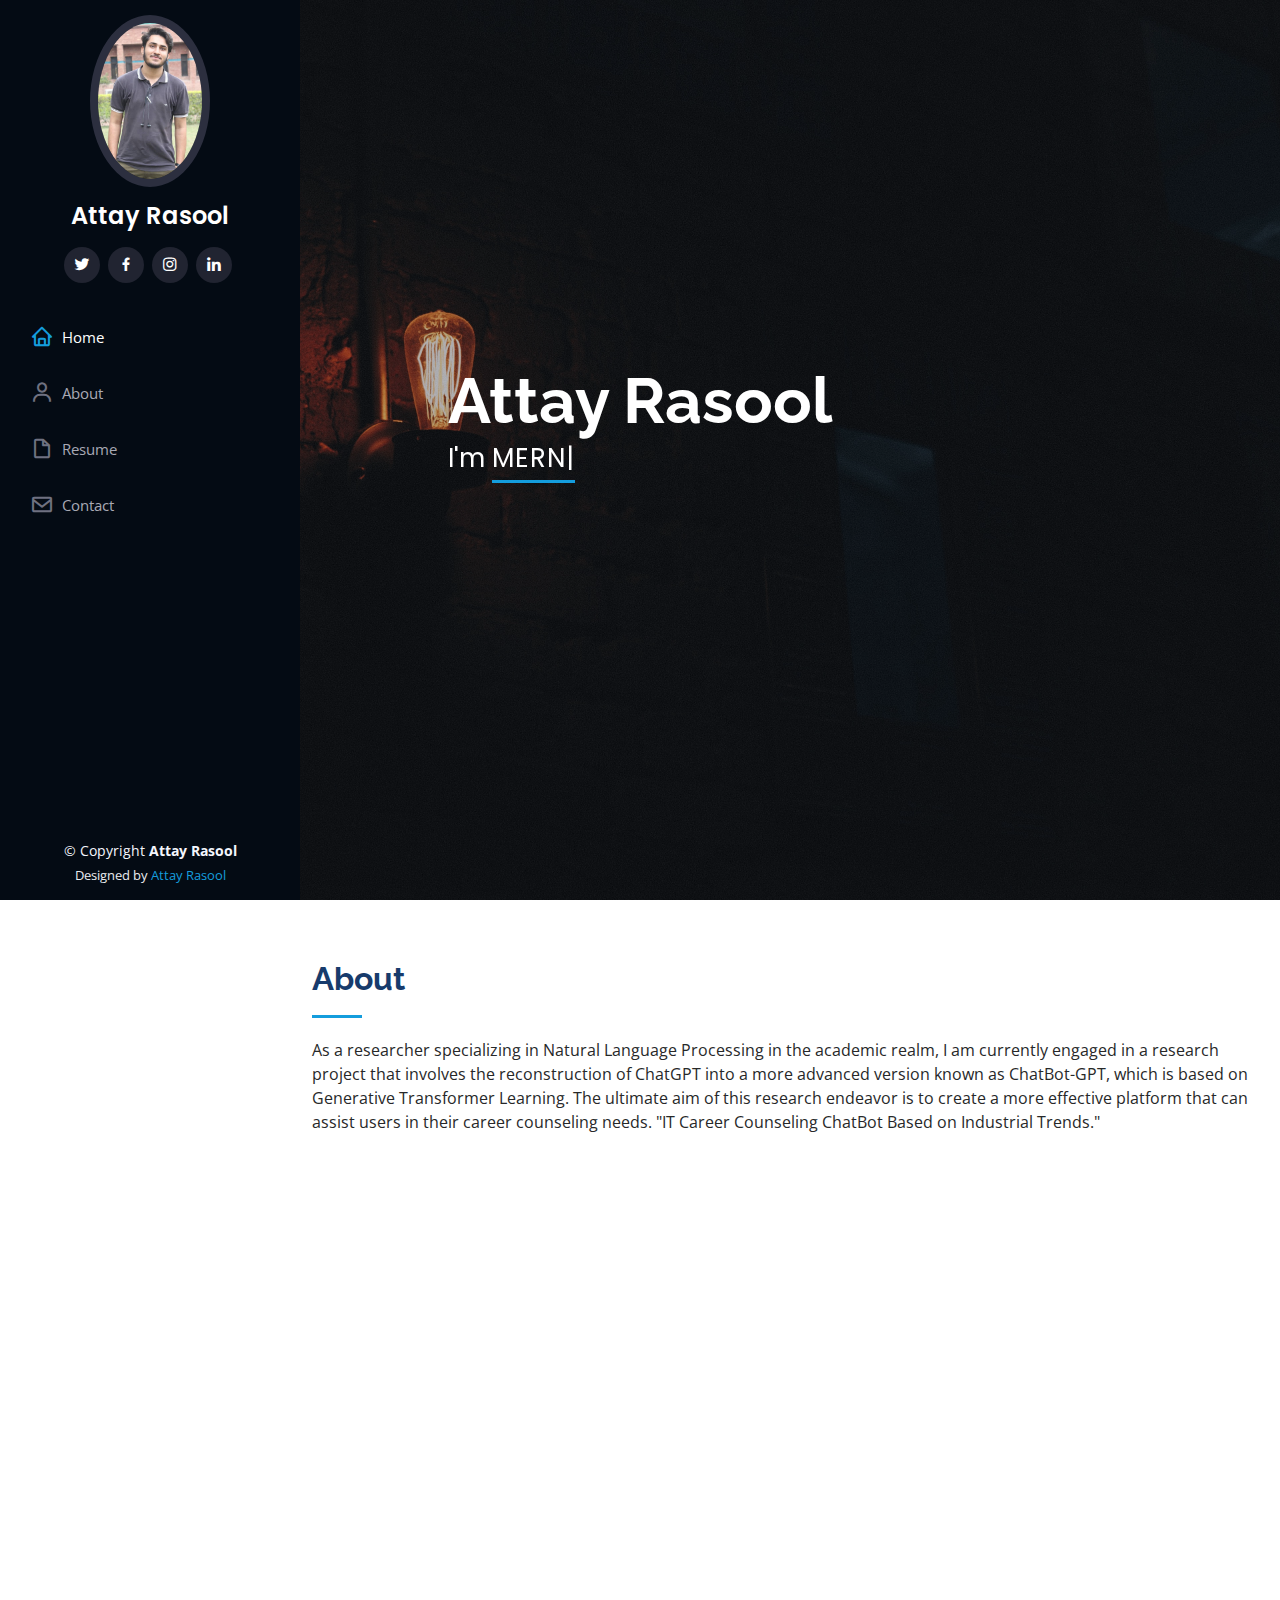
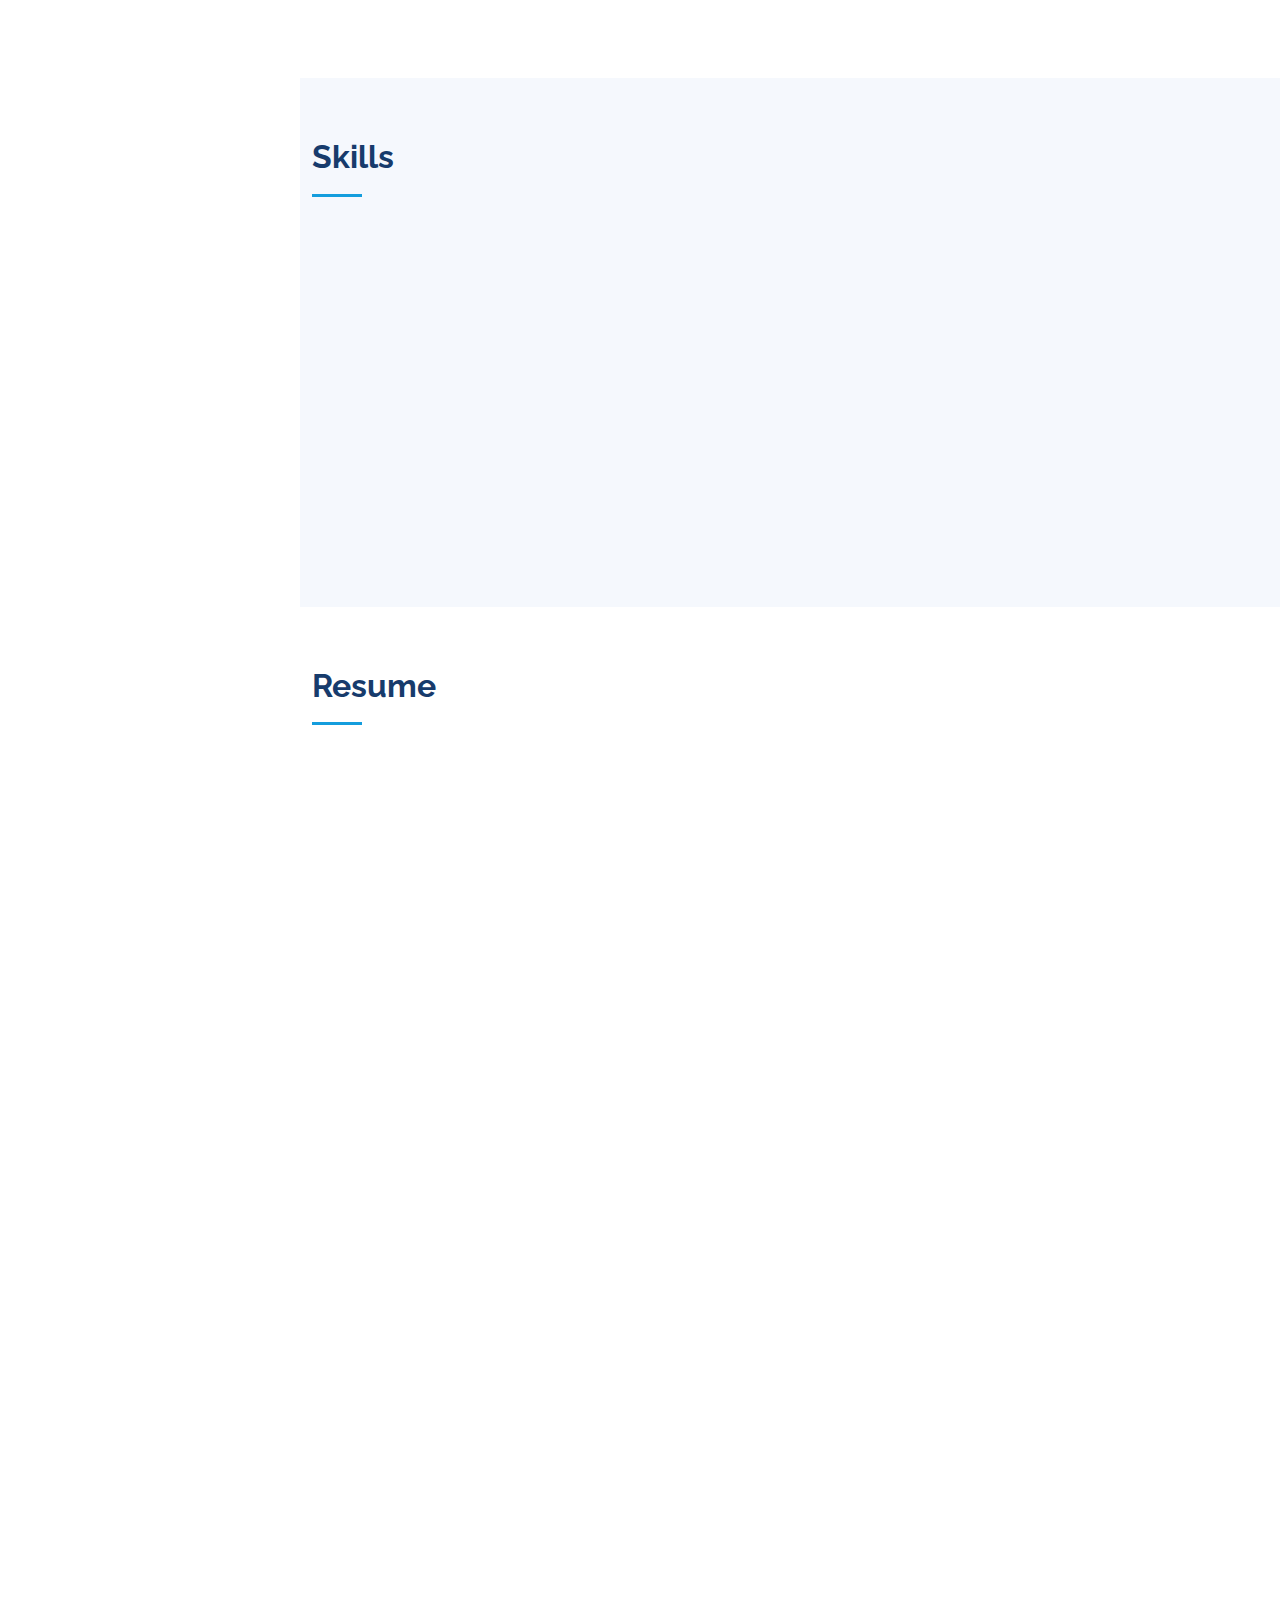
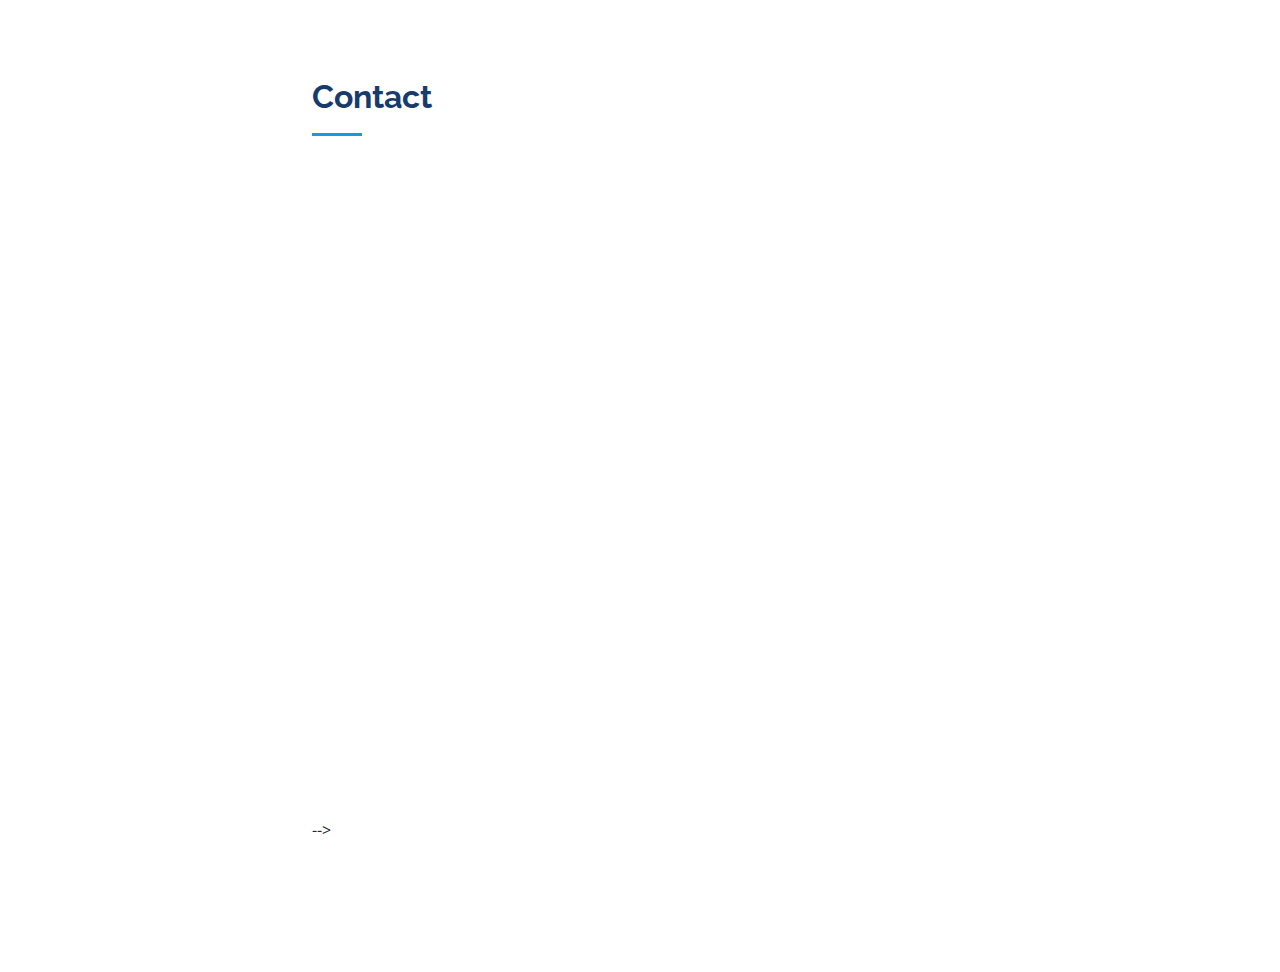
<file: index.html>
<!DOCTYPE html>
<html lang="en">

<head>
  <meta charset="utf-8">
  <meta content="width=device-width, initial-scale=1.0" name="viewport">

  <title>Attay Rasool</title>
  <meta content="" name="description">
  <meta content="" name="keywords">

  <!-- Favicons -->
<!--
  <link href="assets/img/favicon.png" rel="icon">
  <link href="assets/img/apple-touch-icon.png" rel="apple-touch-icon">
-->
    
  <link rel="apple-touch-icon" sizes="180x180" href="/apple-touch-icon.png">
  <link rel="icon" type="image/png" sizes="32x32" href="/favicon-32x32.png">
  <link rel="icon" type="image/png" sizes="16x16" href="/favicon-16x16.png">
  <link rel="manifest" href="/site.webmanifest">
  <link rel="mask-icon" href="/safari-pinned-tab.svg" color="#5bbad5">
  <meta name="msapplication-TileColor" content="#da532c">
  <meta name="theme-color" content="#ffffff">

    
    

  <!-- Google Fonts -->
  <link href="https://fonts.googleapis.com/css?family=Open+Sans:300,300i,400,400i,600,600i,700,700i|Raleway:300,300i,400,400i,500,500i,600,600i,700,700i|Poppins:300,300i,400,400i,500,500i,600,600i,700,700i" rel="stylesheet">

  <!-- Vendor CSS Files -->
  <link href="assets/vendor/aos/aos.css" rel="stylesheet">
  <link href="assets/vendor/bootstrap/css/bootstrap.min.css" rel="stylesheet">
  <link href="assets/vendor/bootstrap-icons/bootstrap-icons.css" rel="stylesheet">
  <link href="assets/vendor/boxicons/css/boxicons.min.css" rel="stylesheet">
  <link href="assets/vendor/glightbox/css/glightbox.min.css" rel="stylesheet">
  <link href="assets/vendor/swiper/swiper-bundle.min.css" rel="stylesheet">

  <!-- Template Main CSS File -->
  <link href="assets/css/style.css" rel="stylesheet">

</head>

<body>

  <!-- ======= Mobile nav toggle button ======= -->
  <i class="bi bi-list mobile-nav-toggle d-xl-none"></i>

  <!-- ======= Header ======= -->
  <header id="header">
    <div class="d-flex flex-column">

      <div class="profile">
        <img src="assets/img/profile-img.jpg" alt="" class="img-fluid rounded-circle">
        <h1 class="text-light"><a href="index.html">Attay Rasool</a></h1>
        <div class="social-links mt-3 text-center">
            
          <a href="https://twitter.com/attayerasool15" class="twitter", target="_blank" rel="noopener noreferrer"><i class="bx bxl-twitter"></i></a>
            
          <a href="https://www.facebook.com/AttayRasool15" class="facebook", target="_blank" rel="noopener noreferrer"><i class="bx bxl-facebook"></i></a>
            
          <a href="https://www.instagram.com/rai_attay.e/" class="instagram", target="_blank" rel="noopener noreferrer"><i class="bx bxl-instagram"></i></a>
            
          <a href="https://www.linkedin.com/in/attay-rasool-597797182/" class="linkedin", target="_blank" rel="noopener noreferrer"><i class="bx bxl-linkedin"></i></a>
            
        </div>
      </div>

      <nav id="navbar" class="nav-menu navbar">
        <ul>
          <li><a href="#hero" class="nav-link scrollto active"><i class="bx bx-home"></i> <span>Home</span></a></li>
          <li><a href="#about" class="nav-link scrollto"><i class="bx bx-user"></i> <span>About</span></a></li>
          <li><a href="#resume" class="nav-link scrollto"><i class="bx bx-file-blank"></i> <span>Resume</span></a></li>
          <li><a href="#contact" class="nav-link scrollto"><i class="bx bx-envelope"></i> <span>Contact</span></a></li>
        </ul>
      </nav><!-- .nav-menu -->
    </div>
  </header><!-- End Header -->

  <!-- ======= Hero Section ======= -->
  <section id="hero" class="d-flex flex-column justify-content-center align-items-center">
    <div class="hero-container" data-aos="fade-in">
      <h1>Attay Rasool</h1>
      <p>I'm <span class="typed" data-typed-items="MERN Stack Developer, Freelancer"></span></p>
    </div>
  </section><!-- End Hero -->

  <main id="main">

    <!-- ======= About Section ======= -->
    <section id="about" class="about">
      <div class="container">

        <div class="section-title">
          <h2>About</h2>
          <p>As a researcher specializing in Natural Language Processing in the academic realm, I am currently engaged in a research project that involves the reconstruction of ChatGPT into a more advanced version known as ChatBot-GPT, which is based on Generative Transformer Learning. The ultimate aim of this research endeavor is to create a more effective platform that can assist users in their career counseling needs. "IT Career Counseling ChatBot Based on Industrial Trends."</p>
        </div>

        <div class="row">
          <div class="col-lg-4" data-aos="fade-right">
            <img src="assets/img/profile-img.jpg" class="img-fluid" alt="">
          </div>
          <div class="col-lg-8 pt-4 pt-lg-0 content" data-aos="fade-left">
            <h3>MERN Stack Developer.</h3>
            <p class="fst-italic">
              As a MERN stack developer, I bring a wealth of experience in building dynamic and responsive web applications. My expertise lies in
              leveraging modern JavaScript frameworks and libraries, such as React, Node.js, and MongoDB, to develop scalable and high-performance
              applications. I am highly skilled in building RESTful APIs and integrating them with front-end interfaces. My strong knowledge of HTML, CSS,
              and JavaScript allows me to create intuitive and engaging user interfaces. With a keen eye for detail and a passion for clean and
              maintainable code, I strive to create robust and reliable applications that meet the needs of clients and end-users alike.
            </p>
            <div class="row">
              <div class="col-lg-6">
                <ul>
                  <li><i class="bi bi-chevron-right"></i> <strong>Birthday:</strong> <span>1 january 2001</span></li>
                  <li><i class="bi bi-chevron-right"></i> <strong>websites:</strong> <span>GitHub/AttayRasool</span></li>
                  <li><i class="bi bi-chevron-right"></i> <strong>Phone:</strong> <span>+923486716994</span></li>
                  <li><i class="bi bi-chevron-right"></i> <strong>City:</strong> <span>OKARA, PAKISTAN</span></li>
                </ul>
              </div>
              <div class="col-lg-6">
                <ul>
                  <li><i class="bi bi-chevron-right"></i> <strong>Age:</strong> <span>22</span></li>
                  <li><i class="bi bi-chevron-right"></i> <strong>Degree:</strong> <span>Bachelor</span></li>
                  <li><i class="bi bi-chevron-right"></i> <strong>Email:</strong> <span>attayrasool15@gmail.com</span></li>
                  <li><i class="bi bi-chevron-right"></i> <strong>Freelance:</strong> <span>Available</span></li>
                </ul>
              </div>
            </div>
            </div>
        </div>

      </div>
    </section><!-- End About Section -->

    <!-- ======= Skills Section ======= -->
    <section id="skills" class="skills section-bg">
      <div class="container">

        <div class="section-title">
          <h2>Skills</h2>
<!--          <p>Magnam dolores commodi suscipit. Necessitatibus eius consequatur ex aliquid fuga eum quidem. Sit sint consectetur velit. Quisquam quos quisquam cupiditate. Et nemo qui impedit suscipit alias ea. Quia fugiat sit in iste officiis commodi quidem hic quas.</p>-->
        </div>

        <div class="row skills-content">

          <div class="col-lg-6" data-aos="fade-up">

            <div class="progress">
              <span class="skill">Node JS <i class="val">90%</i></span>
              <div class="progress-bar-wrap">
                <div class="progress-bar" role="progressbar" aria-valuenow="90" aria-valuemin="0" aria-valuemax="100"></div>
              </div>
            </div>

            <div class="progress">
              <span class="skill">Express JS <i class="val">91%</i></span>
              <div class="progress-bar-wrap">
                <div class="progress-bar" role="progressbar" aria-valuenow="91" aria-valuemin="0" aria-valuemax="100"></div>
              </div>
            </div>

            <div class="progress">
              <span class="skill">React JS <i class="val">92%</i></span>
              <div class="progress-bar-wrap">
                <div class="progress-bar" role="progressbar" aria-valuenow="92" aria-valuemin="0" aria-valuemax="100"></div>
              </div>
            </div>
              
            <div class="progress">
              <span class="skill">Mongo DB <i class="val">93%</i></span>
              <div class="progress-bar-wrap">
                <div class="progress-bar" role="progressbar" aria-valuenow="93" aria-valuemin="0" aria-valuemax="100"></div>
              </div>
            </div>
              
            <div class="progress">
              <span class="skill">MySQL <i class="val">94%</i></span>
              <div class="progress-bar-wrap">
                <div class="progress-bar" role="progressbar" aria-valuenow="94" aria-valuemin="0" aria-valuemax="100"></div>
              </div>
            </div>
              
          </div>

          <div class="col-lg-6" data-aos="fade-up" data-aos-delay="100">

            <div class="progress">
              <span class="skill">Python <i class="val">90%</i></span>
              <div class="progress-bar-wrap">
                <div class="progress-bar" role="progressbar" aria-valuenow="90" aria-valuemin="0" aria-valuemax="100"></div>
              </div>
            </div>

            <div class="progress">
              <span class="skill">Rust <i class="val">91%</i></span>
              <div class="progress-bar-wrap">
                <div class="progress-bar" role="progressbar" aria-valuenow="91" aria-valuemin="0" aria-valuemax="100"></div>
              </div>
            </div>

            <div class="progress">
              <span class="skill">C/C++ <i class="val">92%</i></span>
              <div class="progress-bar-wrap">
                <div class="progress-bar" role="progressbar" aria-valuenow="92" aria-valuemin="0" aria-valuemax="100"></div>
              </div>
            </div>
              
            <div class="progress">
              <span class="skill">HTML/CSS/JAVASCRIPT <i class="val">93%</i></span>
              <div class="progress-bar-wrap">
                <div class="progress-bar" role="progressbar" aria-valuenow="93" aria-valuemin="0" aria-valuemax="100"></div>
              </div>
            </div>
              
            <div class="progress">
              <span class="skill">Git/GitHub <i class="val">94%</i></span>
              <div class="progress-bar-wrap">
                <div class="progress-bar" role="progressbar" aria-valuenow="94" aria-valuemin="0" aria-valuemax="100"></div>
              </div>
            </div>

          </div>

        </div>

      </div>
    </section><!-- End Skills Section -->

    <!-- ======= Resume Section ======= -->
    <section id="resume" class="resume">
      <div class="container">

        <div class="section-title">
          <h2>Resume</h2>
<!--          <p>Magnam dolores commodi suscipit. Necessitatibus eius consequatur ex aliquid fuga eum quidem. Sit sint consectetur velit. Quisquam quos quisquam cupiditate. Et nemo qui impedit suscipit alias ea. Quia fugiat sit in iste officiis commodi quidem hic quas.</p>-->
        </div>

        <div class="row">
          <div class="col-lg-6" data-aos="fade-up">
            <h3 class="resume-title">Sumary</h3>
            <div class="resume-item pb-0">
              <h4>Attay Rasool</h4>
              <p><em>Innovative and deadline-driven FrontEnd web Developer with 3+ years of experience designing and developing us   from initial concept to final, polished deliverable.</em></p>
              <ul>
                <li> Basirpur,OKARA, PAKISTAN</li>
                <li>0348 6716994</li>
                <li>attayrasool15@gmail.com</li>
              </ul>
            </div>

            <h3 class="resume-title">Education</h3>
            <div class="resume-item">
              <h4>FSC In Pre-Engineering or Non-Medical &amp; Graphic Design</h4>
              <h5>2016 - 2018</h5>
              <p><em>Tariq Bin Ziad Inter college SAHIWAL,PAKISTAN</em></p>
              <p>I done my FSC from TARIQ BIN ZIAD INTER COLLEGE SAHIWAL </p>
            </div>
            <div class="resume-item">
              <h4>Bachelor of Computer Science</h4>
              <h5>2018 - 2023</h5>
              <p><em>FAST NATIONAL UNIERSITY of COMPUTER AND EMERGING SCIENCE PESHAWER,PAKISTAN</em></p>
              <p>IN this Institute i learned front end web development. In front end HTML,Css,JavaScript,Bootstrap and reat.js ,i have good command on all these things.</p>
            </div>
          </div>
          <div class="col-lg-6" data-aos="fade-up" data-aos-delay="100">
            <h3 class="resume-title">Professional Experience</h3>
            <div class="resume-item">
              <h4> FrontEnd WEB Developer</h4>
              <h5>2023 - Present</h5>
              <p><em>Lahore,PAKISTAN </em></p>
              <ul>
                <li>Lead in the design, development, and implementation of the websites , layout and the authentication page.</li>
                <li>Delegate tasks to the 7 members of the design team and provide counsel on all aspects of the project. </li>
                <li>Supervise the assessment of all web  materials in order to ensure quality and accuracy of the websites</li>
                <li>Oversee the efficient use of production project budgets ranging from $2,000 - $25,000</li>
              </ul>
            </div>
            <div class="resume-item">
              <h4>ACM (Association for Computing Machinery) Society</h4>
              <h5>2019 - 2022</h5>
              <p><em>FAST NUCES PWR</em></p>
              <ul>
                
                <li>Managed up to 5  tasks at a given time while under pressure</li>
                <li>Recommended and consulted with clients on the most appropriate websites</li>
                <li>Created 4+ design presentations and proposals a month for clients and account managers</li>
              </ul>
            </div>
          </div>
        </div>

      </div>
    </section><!-- End Resume Section -->

    <!-- ======= Contact Section ======= -->
    <section id="contact" class="contact">
      <div class="container">

        <div class="section-title">
          <h2>Contact</h2>
<!--          <p>Magnam dolores commodi suscipit. Necessitatibus eius consequatur ex aliquid fuga eum quidem. Sit sint consectetur velit. Quisquam quos quisquam cupiditate. Et nemo qui impedit suscipit alias ea. Quia fugiat sit in iste officiis commodi quidem hic quas.</p>-->
        </div>

        <div class="row" data-aos="fade-in">
        
          <div class="d-flex align-items-center mt-4">
            
            <div class="info">
              <div class="address">
                <i class="bi bi-geo-alt"></i>
                <h4>Location:</h4>
                <p>Post Office Basirpur Tehseel Depalpur, District Okara </p>
              </div>

              <div class="email">
                <i class="bi bi-envelope"></i>
                <h4>Email:</h4>
                <p>attayrasool15@gmail.com</p>
              </div>

              <div class="phone">
                <i class="bi bi-phone"></i>
                <h4>Call:</h4>
                <p>+923486716994</p>
              </div>

              <iframe src="https://www.google.com/maps/embed?pb=!1m14!1m8!1m3!1d12097.433213460943!2d-74.0062269!3d40.7101282!3m2!1i1024!2i768!4f13.1!3m3!1m2!1s0x0%3A0xb89d1fe6bc499443!2sDowntown+Conference+Center!5e0!3m2!1smk!2sbg!4v1539943755621" frameborder="0" style="border:0; width: 100%; height: 290px;" allowfullscreen></iframe>
            </div>

          </div>

      </div> -->
    </section><!-- End Contact Section -->

  </main><!-- End #main -->

  <!-- ======= Footer ======= -->
  <footer id="footer">
    <div class="container">
      <div class="copyright">
        &copy; Copyright <strong><span>Attay Rasool</span></strong>
      </div>
      <div class="credits">
        Designed by <a href="https://bootstrapmade.com/">Attay Rasool</a>
      </div>
    </div>
  </footer><!-- End  Footer -->

  <a href="#" class="back-to-top d-flex align-items-center justify-content-center"><i class="bi bi-arrow-up-short"></i></a>

  <!-- Vendor JS Files -->
  <script src="assets/vendor/purecounter/purecounter_vanilla.js"></script>
  <script src="assets/vendor/aos/aos.js"></script>
  <script src="assets/vendor/bootstrap/js/bootstrap.bundle.min.js"></script>
  <script src="assets/vendor/glightbox/js/glightbox.min.js"></script>
  <script src="assets/vendor/isotope-layout/isotope.pkgd.min.js"></script>
  <script src="assets/vendor/swiper/swiper-bundle.min.js"></script>
  <script src="assets/vendor/typed.js/typed.min.js"></script>
  <script src="assets/vendor/waypoints/noframework.waypoints.js"></script>
  <script src="assets/vendor/php-email-form/validate.js"></script>

  <!-- Template Main JS File -->
  <script src="assets/js/main.js"></script>

</body>

</html>
</file>
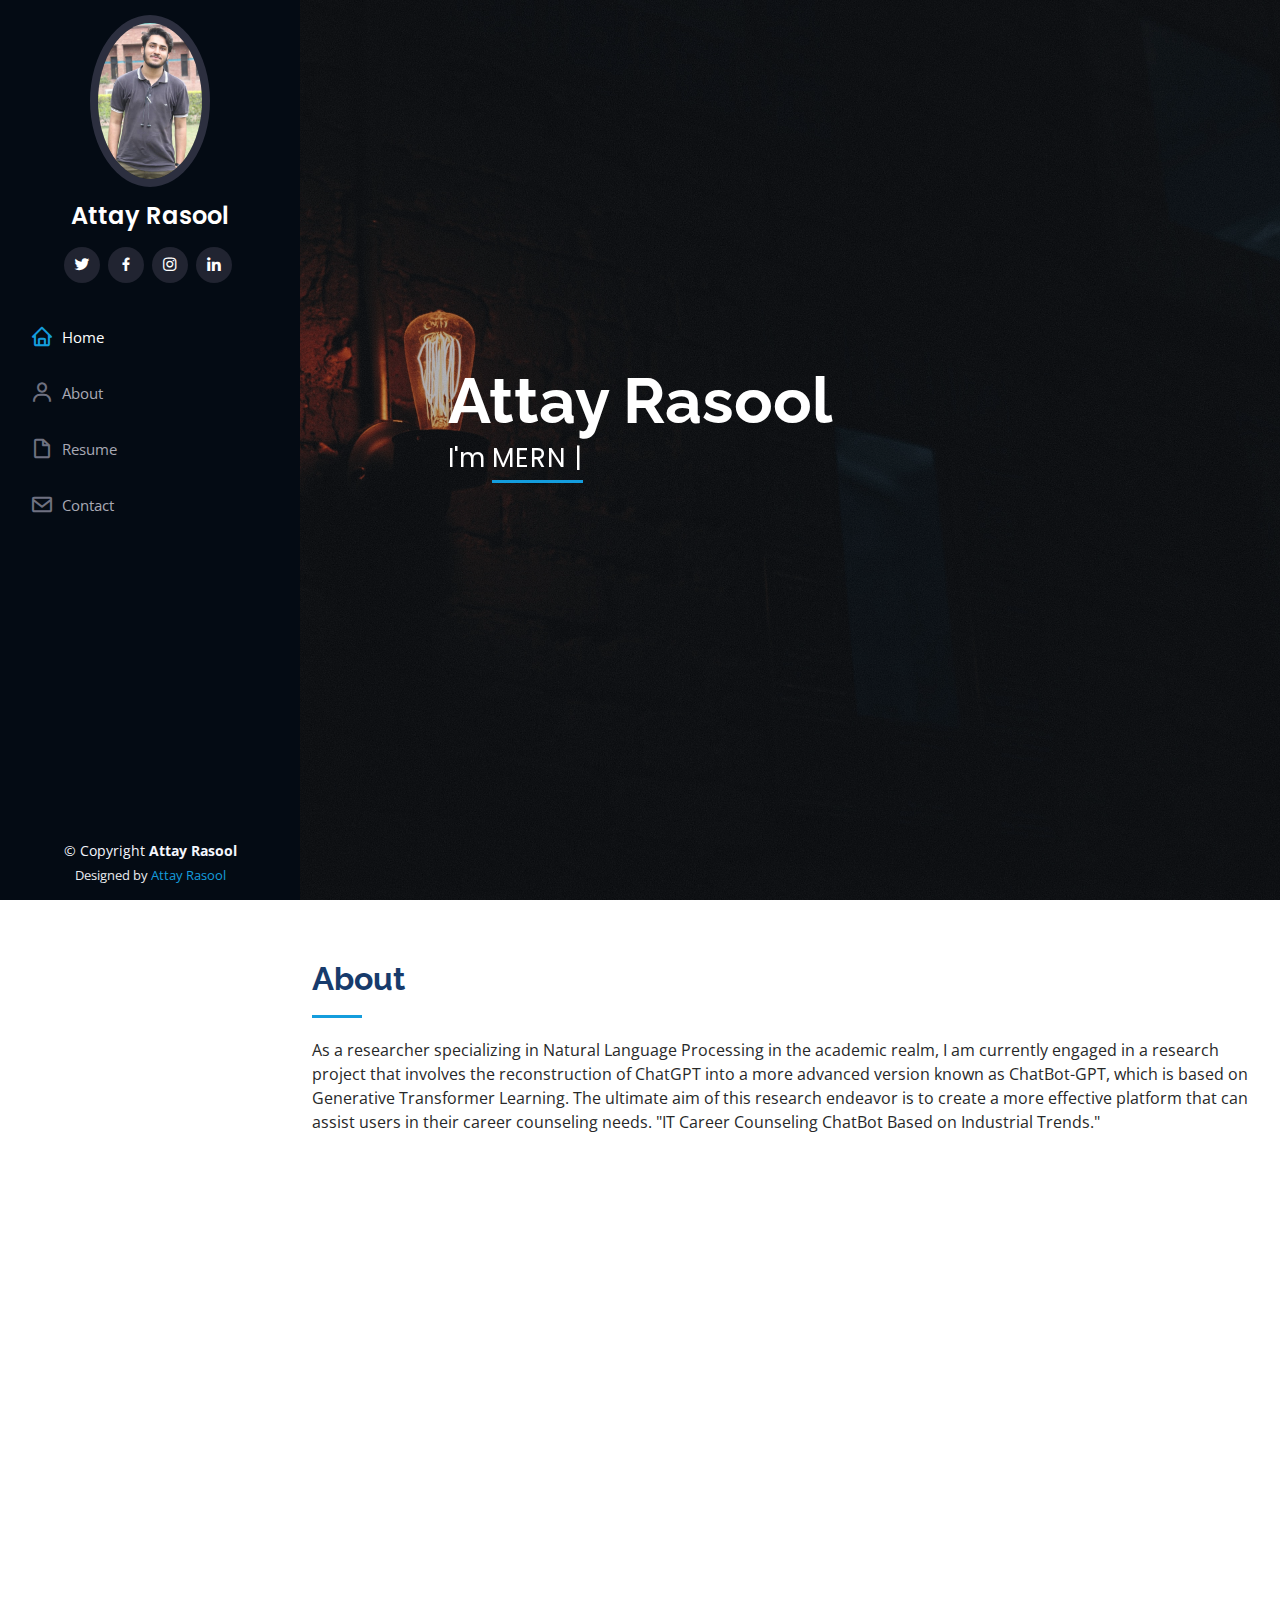
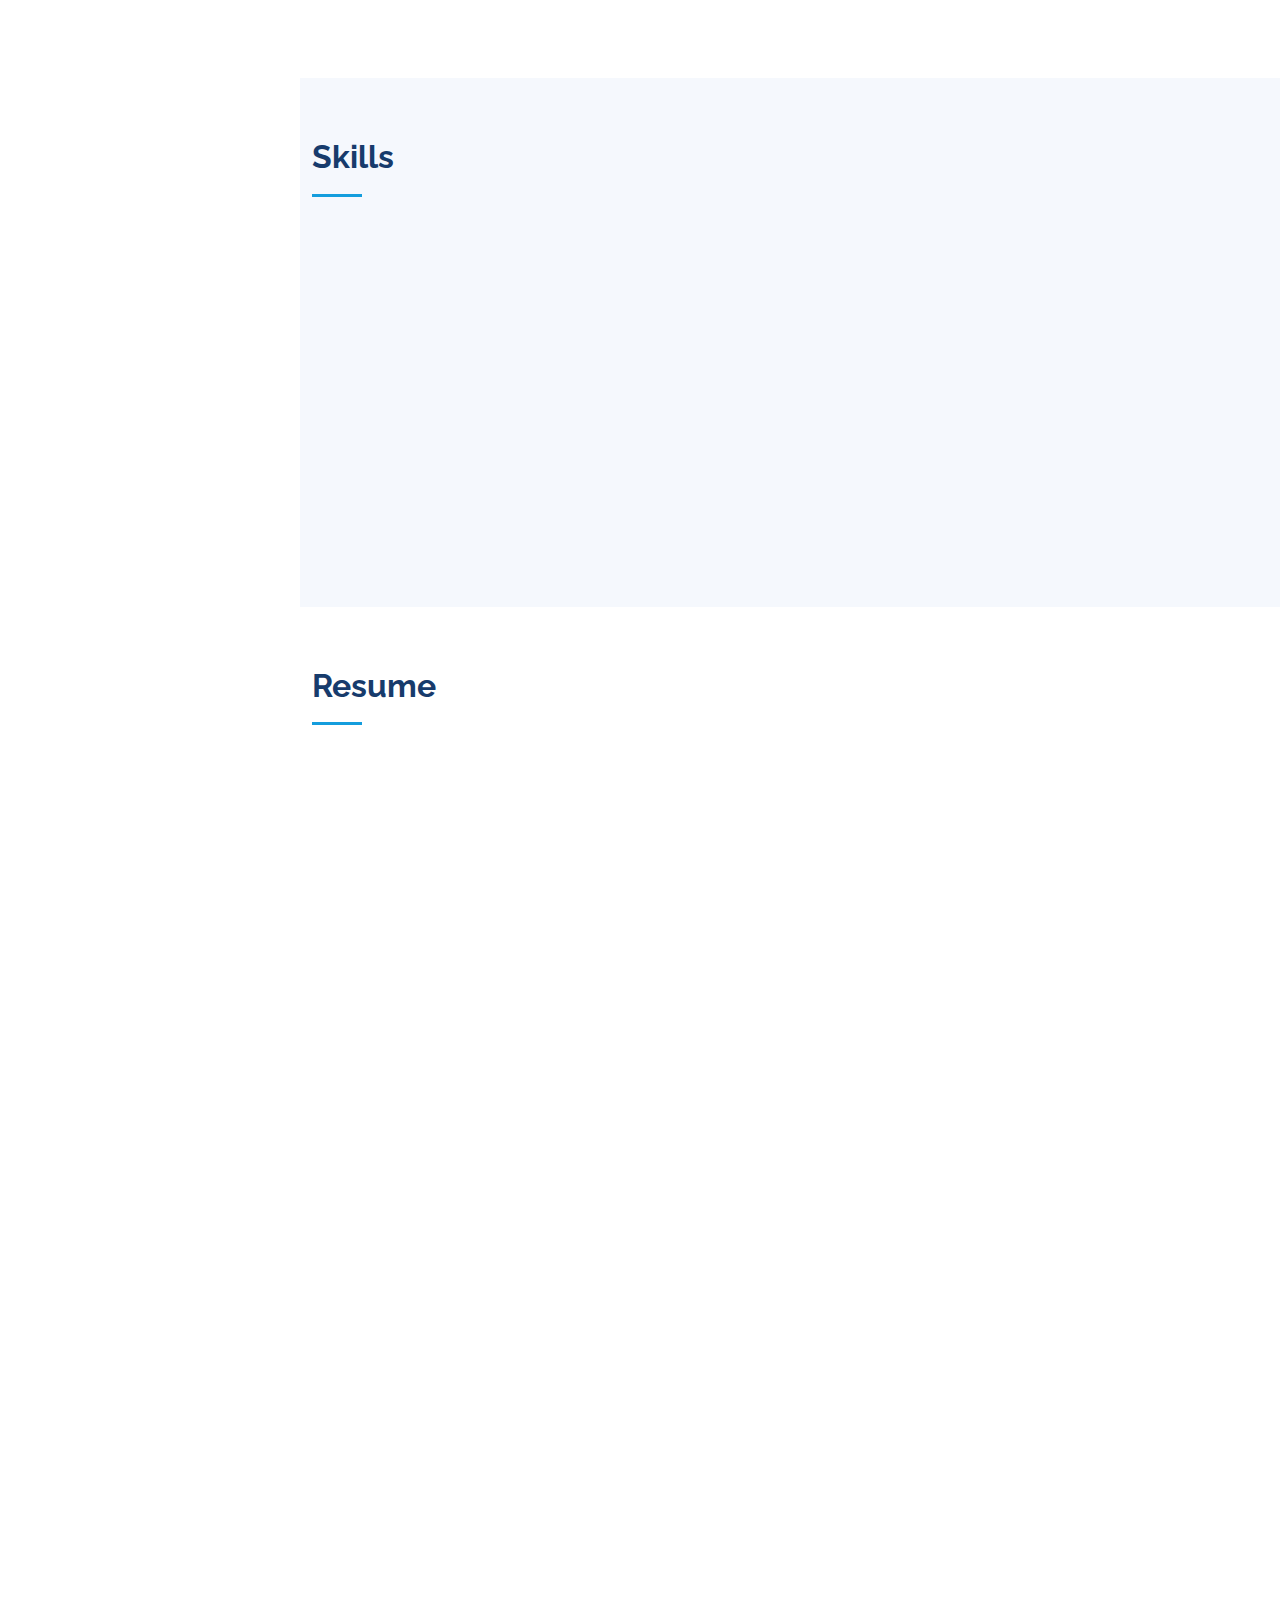
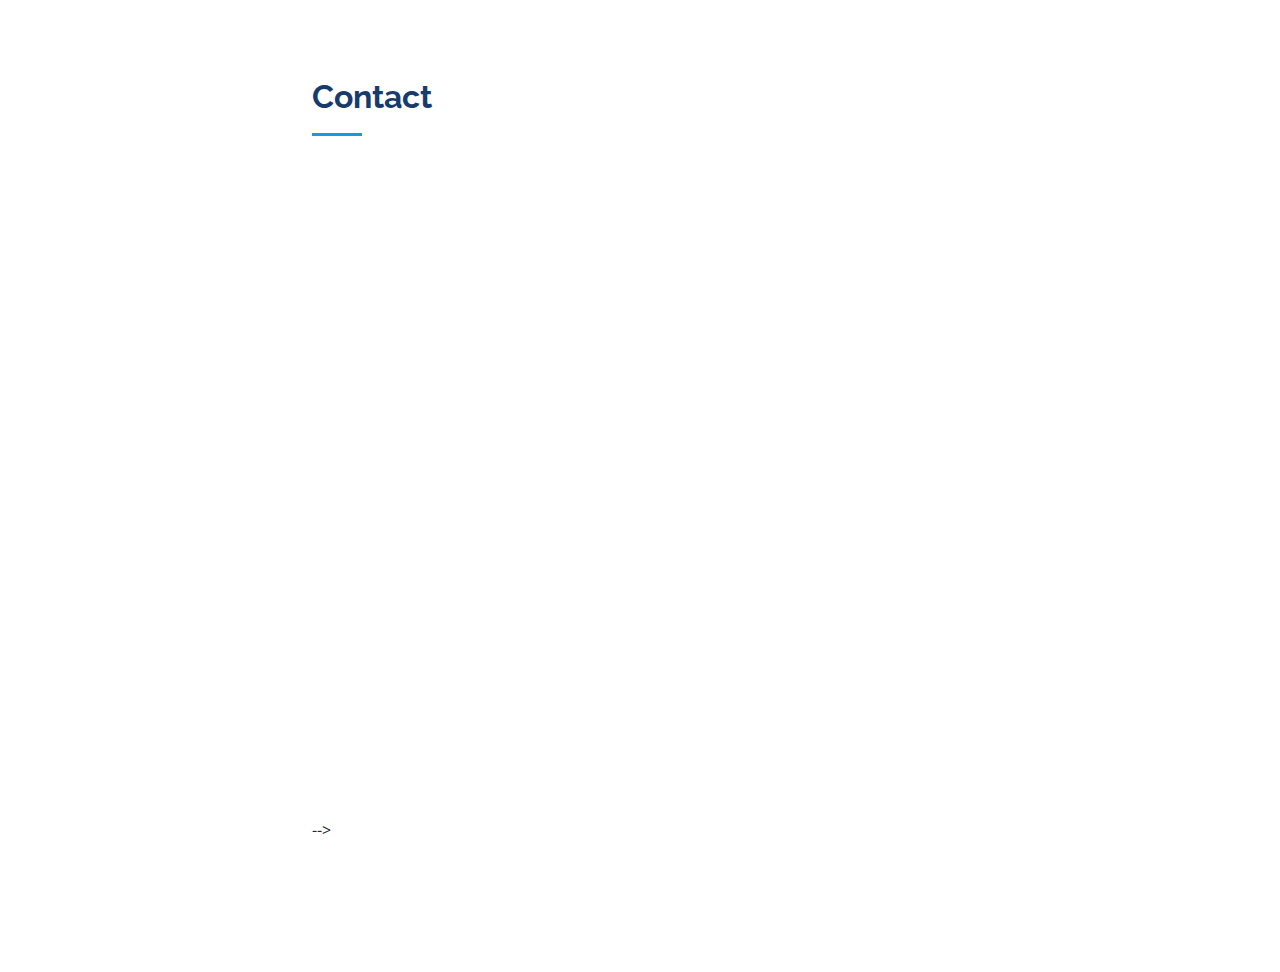
<file: index (2).html>
<!DOCTYPE html>
<html lang="en">

<head>
  <meta charset="utf-8">
  <meta content="width=device-width, initial-scale=1.0" name="viewport">

  <title>Attay Rasool</title>
  <meta content="" name="description">
  <meta content="" name="keywords">

  <!-- Favicons -->
<!--
  <link href="assets/img/favicon.png" rel="icon">
  <link href="assets/img/apple-touch-icon.png" rel="apple-touch-icon">
-->
    
  <link rel="apple-touch-icon" sizes="180x180" href="/apple-touch-icon.png">
  <link rel="icon" type="image/png" sizes="32x32" href="/favicon-32x32.png">
  <link rel="icon" type="image/png" sizes="16x16" href="/favicon-16x16.png">
  <link rel="manifest" href="/site.webmanifest">
  <link rel="mask-icon" href="/safari-pinned-tab.svg" color="#5bbad5">
  <meta name="msapplication-TileColor" content="#da532c">
  <meta name="theme-color" content="#ffffff">

    
    

  <!-- Google Fonts -->
  <link href="https://fonts.googleapis.com/css?family=Open+Sans:300,300i,400,400i,600,600i,700,700i|Raleway:300,300i,400,400i,500,500i,600,600i,700,700i|Poppins:300,300i,400,400i,500,500i,600,600i,700,700i" rel="stylesheet">

  <!-- Vendor CSS Files -->
  <link href="assets/vendor/aos/aos.css" rel="stylesheet">
  <link href="assets/vendor/bootstrap/css/bootstrap.min.css" rel="stylesheet">
  <link href="assets/vendor/bootstrap-icons/bootstrap-icons.css" rel="stylesheet">
  <link href="assets/vendor/boxicons/css/boxicons.min.css" rel="stylesheet">
  <link href="assets/vendor/glightbox/css/glightbox.min.css" rel="stylesheet">
  <link href="assets/vendor/swiper/swiper-bundle.min.css" rel="stylesheet">

  <!-- Template Main CSS File -->
  <link href="assets/css/style.css" rel="stylesheet">

</head>

<body>

  <!-- ======= Mobile nav toggle button ======= -->
  <i class="bi bi-list mobile-nav-toggle d-xl-none"></i>

  <!-- ======= Header ======= -->
  <header id="header">
    <div class="d-flex flex-column">

      <div class="profile">
        <img src="assets/img/profile-img.jpg" alt="" class="img-fluid rounded-circle">
        <h1 class="text-light"><a href="index.html">Attay Rasool</a></h1>
        <div class="social-links mt-3 text-center">
            
          <a href="https://twitter.com/attayerasool15" class="twitter", target="_blank" rel="noopener noreferrer"><i class="bx bxl-twitter"></i></a>
            
          <a href="https://www.facebook.com/AttayRasool15" class="facebook", target="_blank" rel="noopener noreferrer"><i class="bx bxl-facebook"></i></a>
            
          <a href="https://www.instagram.com/rai_attay.e/" class="instagram", target="_blank" rel="noopener noreferrer"><i class="bx bxl-instagram"></i></a>
            
          <a href="https://www.linkedin.com/in/attay-rasool-597797182/" class="linkedin", target="_blank" rel="noopener noreferrer"><i class="bx bxl-linkedin"></i></a>
            
        </div>
      </div>

      <nav id="navbar" class="nav-menu navbar">
        <ul>
          <li><a href="#hero" class="nav-link scrollto active"><i class="bx bx-home"></i> <span>Home</span></a></li>
          <li><a href="#about" class="nav-link scrollto"><i class="bx bx-user"></i> <span>About</span></a></li>
          <li><a href="#resume" class="nav-link scrollto"><i class="bx bx-file-blank"></i> <span>Resume</span></a></li>
          <li><a href="#contact" class="nav-link scrollto"><i class="bx bx-envelope"></i> <span>Contact</span></a></li>
        </ul>
      </nav><!-- .nav-menu -->
    </div>
  </header><!-- End Header -->

  <!-- ======= Hero Section ======= -->
  <section id="hero" class="d-flex flex-column justify-content-center align-items-center">
    <div class="hero-container" data-aos="fade-in">
      <h1>Attay Rasool</h1>
      <p>I'm <span class="typed" data-typed-items="MERN Stack Developer, Freelancer"></span></p>
    </div>
  </section><!-- End Hero -->

  <main id="main">

    <!-- ======= About Section ======= -->
    <section id="about" class="about">
      <div class="container">

        <div class="section-title">
          <h2>About</h2>
          <p>As a researcher specializing in Natural Language Processing in the academic realm, I am currently engaged in a research project that involves the reconstruction of ChatGPT into a more advanced version known as ChatBot-GPT, which is based on Generative Transformer Learning. The ultimate aim of this research endeavor is to create a more effective platform that can assist users in their career counseling needs. "IT Career Counseling ChatBot Based on Industrial Trends."</p>
        </div>

        <div class="row">
          <div class="col-lg-4" data-aos="fade-right">
            <img src="assets/img/profile-img.jpg" class="img-fluid" alt="">
          </div>
          <div class="col-lg-8 pt-4 pt-lg-0 content" data-aos="fade-left">
            <h3>MERN Stack Developer.</h3>
            <p class="fst-italic">
              As a MERN stack developer, I bring a wealth of experience in building dynamic and responsive web applications. My expertise lies in
              leveraging modern JavaScript frameworks and libraries, such as React, Node.js, and MongoDB, to develop scalable and high-performance
              applications. I am highly skilled in building RESTful APIs and integrating them with front-end interfaces. My strong knowledge of HTML, CSS,
              and JavaScript allows me to create intuitive and engaging user interfaces. With a keen eye for detail and a passion for clean and
              maintainable code, I strive to create robust and reliable applications that meet the needs of clients and end-users alike.
            </p>
            <div class="row">
              <div class="col-lg-6">
                <ul>
                  <li><i class="bi bi-chevron-right"></i> <strong>Birthday:</strong> <span>1 january 2001</span></li>
                  <li><i class="bi bi-chevron-right"></i> <strong>websites:</strong> <span>GitHub/AttayRasool</span></li>
                  <li><i class="bi bi-chevron-right"></i> <strong>Phone:</strong> <span>+923486716994</span></li>
                  <li><i class="bi bi-chevron-right"></i> <strong>City:</strong> <span>OKARA, PAKISTAN</span></li>
                </ul>
              </div>
              <div class="col-lg-6">
                <ul>
                  <li><i class="bi bi-chevron-right"></i> <strong>Age:</strong> <span>22</span></li>
                  <li><i class="bi bi-chevron-right"></i> <strong>Degree:</strong> <span>Bachelor</span></li>
                  <li><i class="bi bi-chevron-right"></i> <strong>Email:</strong> <span>attayrasool15@gmail.com</span></li>
                  <li><i class="bi bi-chevron-right"></i> <strong>Freelance:</strong> <span>Available</span></li>
                </ul>
              </div>
            </div>
            </div>
        </div>

      </div>
    </section><!-- End About Section -->

    <!-- ======= Skills Section ======= -->
    <section id="skills" class="skills section-bg">
      <div class="container">

        <div class="section-title">
          <h2>Skills</h2>
<!--          <p>Magnam dolores commodi suscipit. Necessitatibus eius consequatur ex aliquid fuga eum quidem. Sit sint consectetur velit. Quisquam quos quisquam cupiditate. Et nemo qui impedit suscipit alias ea. Quia fugiat sit in iste officiis commodi quidem hic quas.</p>-->
        </div>

        <div class="row skills-content">

          <div class="col-lg-6" data-aos="fade-up">

            <div class="progress">
              <span class="skill">Node JS <i class="val">90%</i></span>
              <div class="progress-bar-wrap">
                <div class="progress-bar" role="progressbar" aria-valuenow="90" aria-valuemin="0" aria-valuemax="100"></div>
              </div>
            </div>

            <div class="progress">
              <span class="skill">Express JS <i class="val">91%</i></span>
              <div class="progress-bar-wrap">
                <div class="progress-bar" role="progressbar" aria-valuenow="91" aria-valuemin="0" aria-valuemax="100"></div>
              </div>
            </div>

            <div class="progress">
              <span class="skill">React JS <i class="val">92%</i></span>
              <div class="progress-bar-wrap">
                <div class="progress-bar" role="progressbar" aria-valuenow="92" aria-valuemin="0" aria-valuemax="100"></div>
              </div>
            </div>
              
            <div class="progress">
              <span class="skill">Mongo DB <i class="val">93%</i></span>
              <div class="progress-bar-wrap">
                <div class="progress-bar" role="progressbar" aria-valuenow="93" aria-valuemin="0" aria-valuemax="100"></div>
              </div>
            </div>
              
            <div class="progress">
              <span class="skill">MySQL <i class="val">94%</i></span>
              <div class="progress-bar-wrap">
                <div class="progress-bar" role="progressbar" aria-valuenow="94" aria-valuemin="0" aria-valuemax="100"></div>
              </div>
            </div>
              
          </div>

          <div class="col-lg-6" data-aos="fade-up" data-aos-delay="100">

            <div class="progress">
              <span class="skill">Python <i class="val">90%</i></span>
              <div class="progress-bar-wrap">
                <div class="progress-bar" role="progressbar" aria-valuenow="90" aria-valuemin="0" aria-valuemax="100"></div>
              </div>
            </div>

            <div class="progress">
              <span class="skill">Rust <i class="val">91%</i></span>
              <div class="progress-bar-wrap">
                <div class="progress-bar" role="progressbar" aria-valuenow="91" aria-valuemin="0" aria-valuemax="100"></div>
              </div>
            </div>

            <div class="progress">
              <span class="skill">C/C++ <i class="val">92%</i></span>
              <div class="progress-bar-wrap">
                <div class="progress-bar" role="progressbar" aria-valuenow="92" aria-valuemin="0" aria-valuemax="100"></div>
              </div>
            </div>
              
            <div class="progress">
              <span class="skill">HTML/CSS/JAVASCRIPT <i class="val">93%</i></span>
              <div class="progress-bar-wrap">
                <div class="progress-bar" role="progressbar" aria-valuenow="93" aria-valuemin="0" aria-valuemax="100"></div>
              </div>
            </div>
              
            <div class="progress">
              <span class="skill">Git/GitHub <i class="val">94%</i></span>
              <div class="progress-bar-wrap">
                <div class="progress-bar" role="progressbar" aria-valuenow="94" aria-valuemin="0" aria-valuemax="100"></div>
              </div>
            </div>

          </div>

        </div>

      </div>
    </section><!-- End Skills Section -->

    <!-- ======= Resume Section ======= -->
    <section id="resume" class="resume">
      <div class="container">

        <div class="section-title">
          <h2>Resume</h2>
<!--          <p>Magnam dolores commodi suscipit. Necessitatibus eius consequatur ex aliquid fuga eum quidem. Sit sint consectetur velit. Quisquam quos quisquam cupiditate. Et nemo qui impedit suscipit alias ea. Quia fugiat sit in iste officiis commodi quidem hic quas.</p>-->
        </div>

        <div class="row">
          <div class="col-lg-6" data-aos="fade-up">
            <h3 class="resume-title">Sumary</h3>
            <div class="resume-item pb-0">
              <h4>Attay Rasool</h4>
              <p><em>Innovative and deadline-driven FrontEnd web Developer with 3+ years of experience designing and developing us   from initial concept to final, polished deliverable.</em></p>
              <ul>
                <li> Basirpur,OKARA, PAKISTAN</li>
                <li>0348 6716994</li>
                <li>attayrasool15@gmail.com</li>
              </ul>
            </div>

            <h3 class="resume-title">Education</h3>
            <div class="resume-item">
              <h4>FSC In Pre-Engineering or Non-Medical &amp; Graphic Design</h4>
              <h5>2016 - 2018</h5>
              <p><em>Tariq Bin Ziad Inter college SAHIWAL,PAKISTAN</em></p>
              <p>I done my FSC from TARIQ BIN ZIAD INTER COLLEGE SAHIWAL </p>
            </div>
            <div class="resume-item">
              <h4>Bachelor of Computer Science</h4>
              <h5>2018 - 2023</h5>
              <p><em>FAST NATIONAL UNIERSITY of COMPUTER AND EMERGING SCIENCE PESHAWER,PAKISTAN</em></p>
              <p>IN this Institute i learned front end web development. In front end HTML,Css,JavaScript,Bootstrap and reat.js ,i have good command on all these things.</p>
            </div>
          </div>
          <div class="col-lg-6" data-aos="fade-up" data-aos-delay="100">
            <h3 class="resume-title">Professional Experience</h3>
            <div class="resume-item">
              <h4> FrontEnd WEB Developer</h4>
              <h5>2023 - Present</h5>
              <p><em>Lahore,PAKISTAN </em></p>
              <ul>
                <li>Lead in the design, development, and implementation of the websites , layout and the authentication page.</li>
                <li>Delegate tasks to the 7 members of the design team and provide counsel on all aspects of the project. </li>
                <li>Supervise the assessment of all web  materials in order to ensure quality and accuracy of the websites</li>
                <li>Oversee the efficient use of production project budgets ranging from $2,000 - $25,000</li>
              </ul>
            </div>
            <div class="resume-item">
              <h4>ACM (Association for Computing Machinery) Society</h4>
              <h5>2019 - 2022</h5>
              <p><em>FAST NUCES PWR</em></p>
              <ul>
                
                <li>Managed up to 5  tasks at a given time while under pressure</li>
                <li>Recommended and consulted with clients on the most appropriate websites</li>
                <li>Created 4+ design presentations and proposals a month for clients and account managers</li>
              </ul>
            </div>
          </div>
        </div>

      </div>
    </section><!-- End Resume Section -->

    <!-- ======= Contact Section ======= -->
    <section id="contact" class="contact">
      <div class="container">

        <div class="section-title">
          <h2>Contact</h2>
<!--          <p>Magnam dolores commodi suscipit. Necessitatibus eius consequatur ex aliquid fuga eum quidem. Sit sint consectetur velit. Quisquam quos quisquam cupiditate. Et nemo qui impedit suscipit alias ea. Quia fugiat sit in iste officiis commodi quidem hic quas.</p>-->
        </div>

        <div class="row" data-aos="fade-in">
        
          <div class="d-flex align-items-center mt-4">
            
            <div class="info">
              <div class="address">
                <i class="bi bi-geo-alt"></i>
                <h4>Location:</h4>
                <p>Post Office Basirpur Tehseel Depalpur, District Okara </p>
              </div>

              <div class="email">
                <i class="bi bi-envelope"></i>
                <h4>Email:</h4>
                <p>attayrasool15@gmail.com</p>
              </div>

              <div class="phone">
                <i class="bi bi-phone"></i>
                <h4>Call:</h4>
                <p>+923486716994</p>
              </div>

              <iframe src="https://www.google.com/maps/embed?pb=!1m14!1m8!1m3!1d12097.433213460943!2d-74.0062269!3d40.7101282!3m2!1i1024!2i768!4f13.1!3m3!1m2!1s0x0%3A0xb89d1fe6bc499443!2sDowntown+Conference+Center!5e0!3m2!1smk!2sbg!4v1539943755621" frameborder="0" style="border:0; width: 100%; height: 290px;" allowfullscreen></iframe>
            </div>

          </div>

      </div> -->
    </section><!-- End Contact Section -->

  </main><!-- End #main -->

  <!-- ======= Footer ======= -->
  <footer id="footer">
    <div class="container">
      <div class="copyright">
        &copy; Copyright <strong><span>Attay Rasool</span></strong>
      </div>
      <div class="credits">
        Designed by <a href="https://bootstrapmade.com/">Attay Rasool</a>
      </div>
    </div>
  </footer><!-- End  Footer -->

  <a href="#" class="back-to-top d-flex align-items-center justify-content-center"><i class="bi bi-arrow-up-short"></i></a>

  <!-- Vendor JS Files -->
  <script src="assets/vendor/purecounter/purecounter_vanilla.js"></script>
  <script src="assets/vendor/aos/aos.js"></script>
  <script src="assets/vendor/bootstrap/js/bootstrap.bundle.min.js"></script>
  <script src="assets/vendor/glightbox/js/glightbox.min.js"></script>
  <script src="assets/vendor/isotope-layout/isotope.pkgd.min.js"></script>
  <script src="assets/vendor/swiper/swiper-bundle.min.js"></script>
  <script src="assets/vendor/typed.js/typed.min.js"></script>
  <script src="assets/vendor/waypoints/noframework.waypoints.js"></script>
  <script src="assets/vendor/php-email-form/validate.js"></script>

  <!-- Template Main JS File -->
  <script src="assets/js/main.js"></script>

</body>

</html>
</file>
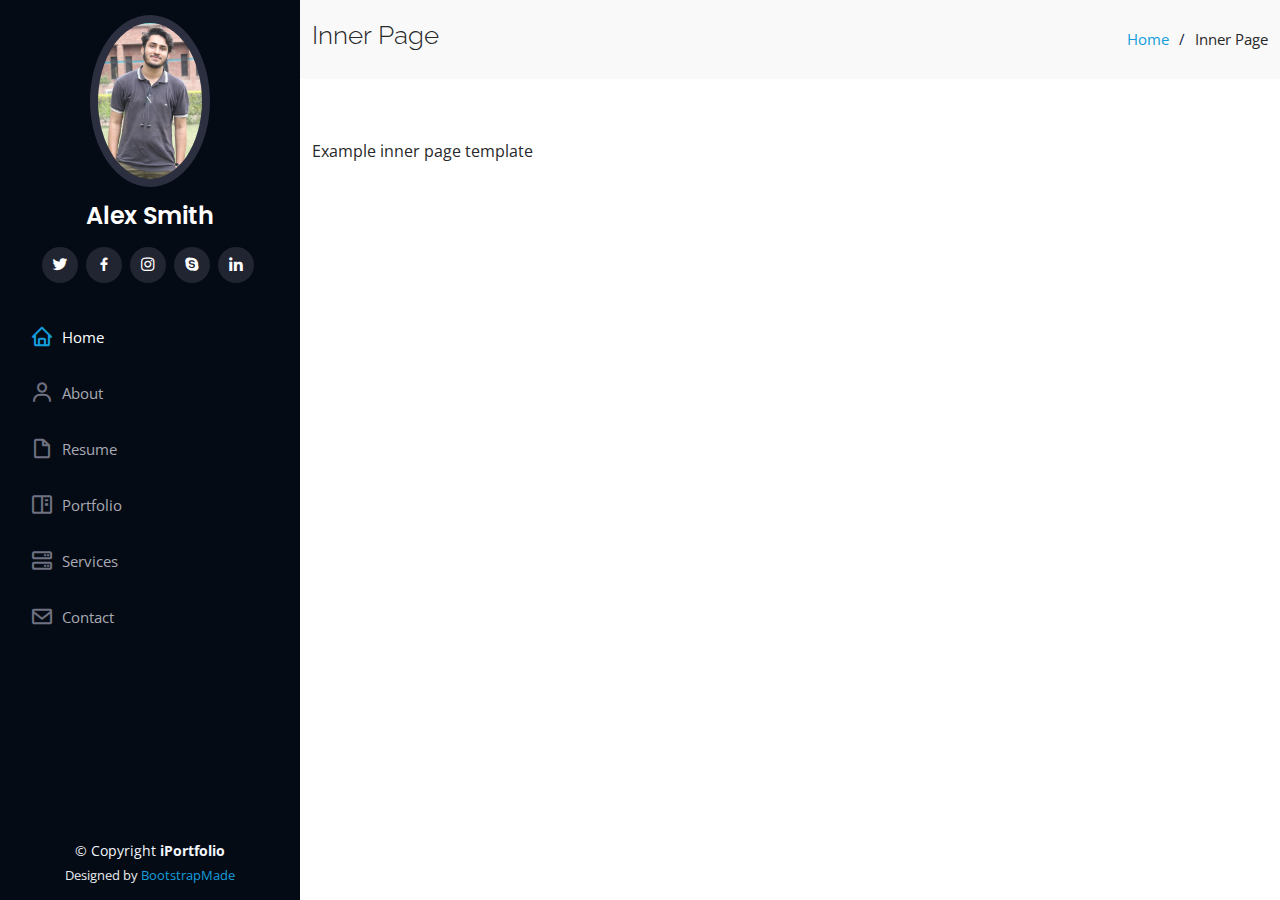
<file: inner-page.html>
<!DOCTYPE html>
<html lang="en">

<head>
  <meta charset="utf-8">
  <meta content="width=device-width, initial-scale=1.0" name="viewport">

  <title>Inner Page - iPortfolio Bootstrap Template</title>
  <meta content="" name="description">
  <meta content="" name="keywords">

  <!-- Favicons -->
  <link href="assets/img/favicon.png" rel="icon">
  <link href="assets/img/apple-touch-icon.png" rel="apple-touch-icon">

  <!-- Google Fonts -->
  <link href="https://fonts.googleapis.com/css?family=Open+Sans:300,300i,400,400i,600,600i,700,700i|Raleway:300,300i,400,400i,500,500i,600,600i,700,700i|Poppins:300,300i,400,400i,500,500i,600,600i,700,700i" rel="stylesheet">

  <!-- Vendor CSS Files -->
  <link href="assets/vendor/aos/aos.css" rel="stylesheet">
  <link href="assets/vendor/bootstrap/css/bootstrap.min.css" rel="stylesheet">
  <link href="assets/vendor/bootstrap-icons/bootstrap-icons.css" rel="stylesheet">
  <link href="assets/vendor/boxicons/css/boxicons.min.css" rel="stylesheet">
  <link href="assets/vendor/glightbox/css/glightbox.min.css" rel="stylesheet">
  <link href="assets/vendor/swiper/swiper-bundle.min.css" rel="stylesheet">

  <!-- Template Main CSS File -->
  <link href="assets/css/style.css" rel="stylesheet">

  <!-- =======================================================
  * Template Name: iPortfolio
  * Updated: Mar 10 2023 with Bootstrap v5.2.3
  * Template URL: https://bootstrapmade.com/iportfolio-bootstrap-portfolio-websites-template/
  * Author: BootstrapMade.com
  * License: https://bootstrapmade.com/license/
  ======================================================== -->
</head>

<body>

  <!-- ======= Mobile nav toggle button ======= -->
  <i class="bi bi-list mobile-nav-toggle d-xl-none"></i>

  <!-- ======= Header ======= -->
  <header id="header">
    <div class="d-flex flex-column">

      <div class="profile">
        <img src="assets/img/profile-img.jpg" alt="" class="img-fluid rounded-circle">
        <h1 class="text-light"><a href="index.html">Alex Smith</a></h1>
        <div class="social-links mt-3 text-center">
          <a href="#" class="twitter"><i class="bx bxl-twitter"></i></a>
          <a href="#" class="facebook"><i class="bx bxl-facebook"></i></a>
          <a href="#" class="instagram"><i class="bx bxl-instagram"></i></a>
          <a href="#" class="google-plus"><i class="bx bxl-skype"></i></a>
          <a href="#" class="linkedin"><i class="bx bxl-linkedin"></i></a>
        </div>
      </div>

      <nav id="navbar" class="nav-menu navbar">
        <ul>
          <li><a href="#hero" class="nav-link scrollto active"><i class="bx bx-home"></i> <span>Home</span></a></li>
          <li><a href="#about" class="nav-link scrollto"><i class="bx bx-user"></i> <span>About</span></a></li>
          <li><a href="#resume" class="nav-link scrollto"><i class="bx bx-file-blank"></i> <span>Resume</span></a></li>
          <li><a href="#portfolio" class="nav-link scrollto"><i class="bx bx-book-content"></i> <span>Portfolio</span></a></li>
          <li><a href="#services" class="nav-link scrollto"><i class="bx bx-server"></i> <span>Services</span></a></li>
          <li><a href="#contact" class="nav-link scrollto"><i class="bx bx-envelope"></i> <span>Contact</span></a></li>
        </ul>
      </nav><!-- .nav-menu -->
    </div>
  </header><!-- End Header -->

  <main id="main">

    <!-- ======= Breadcrumbs ======= -->
    <section class="breadcrumbs">
      <div class="container">

        <div class="d-flex justify-content-between align-items-center">
          <h2>Inner Page</h2>
          <ol>
            <li><a href="index.html">Home</a></li>
            <li>Inner Page</li>
          </ol>
        </div>

      </div>
    </section><!-- End Breadcrumbs -->

    <section class="inner-page">
      <div class="container">
        <p>
          Example inner page template
        </p>
      </div>
    </section>

  </main><!-- End #main -->

  <!-- ======= Footer ======= -->
  <footer id="footer">
    <div class="container">
      <div class="copyright">
        &copy; Copyright <strong><span>iPortfolio</span></strong>
      </div>
      <div class="credits">
        <!-- All the links in the footer should remain intact. -->
        <!-- You can delete the links only if you purchased the pro version. -->
        <!-- Licensing information: https://bootstrapmade.com/license/ -->
        <!-- Purchase the pro version with working PHP/AJAX contact form: https://bootstrapmade.com/iportfolio-bootstrap-portfolio-websites-template/ -->
        Designed by <a href="https://bootstrapmade.com/">BootstrapMade</a>
      </div>
    </div>
  </footer><!-- End  Footer -->

  <a href="#" class="back-to-top d-flex align-items-center justify-content-center"><i class="bi bi-arrow-up-short"></i></a>

  <!-- Vendor JS Files -->
  <script src="assets/vendor/purecounter/purecounter_vanilla.js"></script>
  <script src="assets/vendor/aos/aos.js"></script>
  <script src="assets/vendor/bootstrap/js/bootstrap.bundle.min.js"></script>
  <script src="assets/vendor/glightbox/js/glightbox.min.js"></script>
  <script src="assets/vendor/isotope-layout/isotope.pkgd.min.js"></script>
  <script src="assets/vendor/swiper/swiper-bundle.min.js"></script>
  <script src="assets/vendor/typed.js/typed.min.js"></script>
  <script src="assets/vendor/waypoints/noframework.waypoints.js"></script>
  <script src="assets/vendor/php-email-form/validate.js"></script>

  <!-- Template Main JS File -->
  <script src="assets/js/main.js"></script>

</body>

</html>
</file>
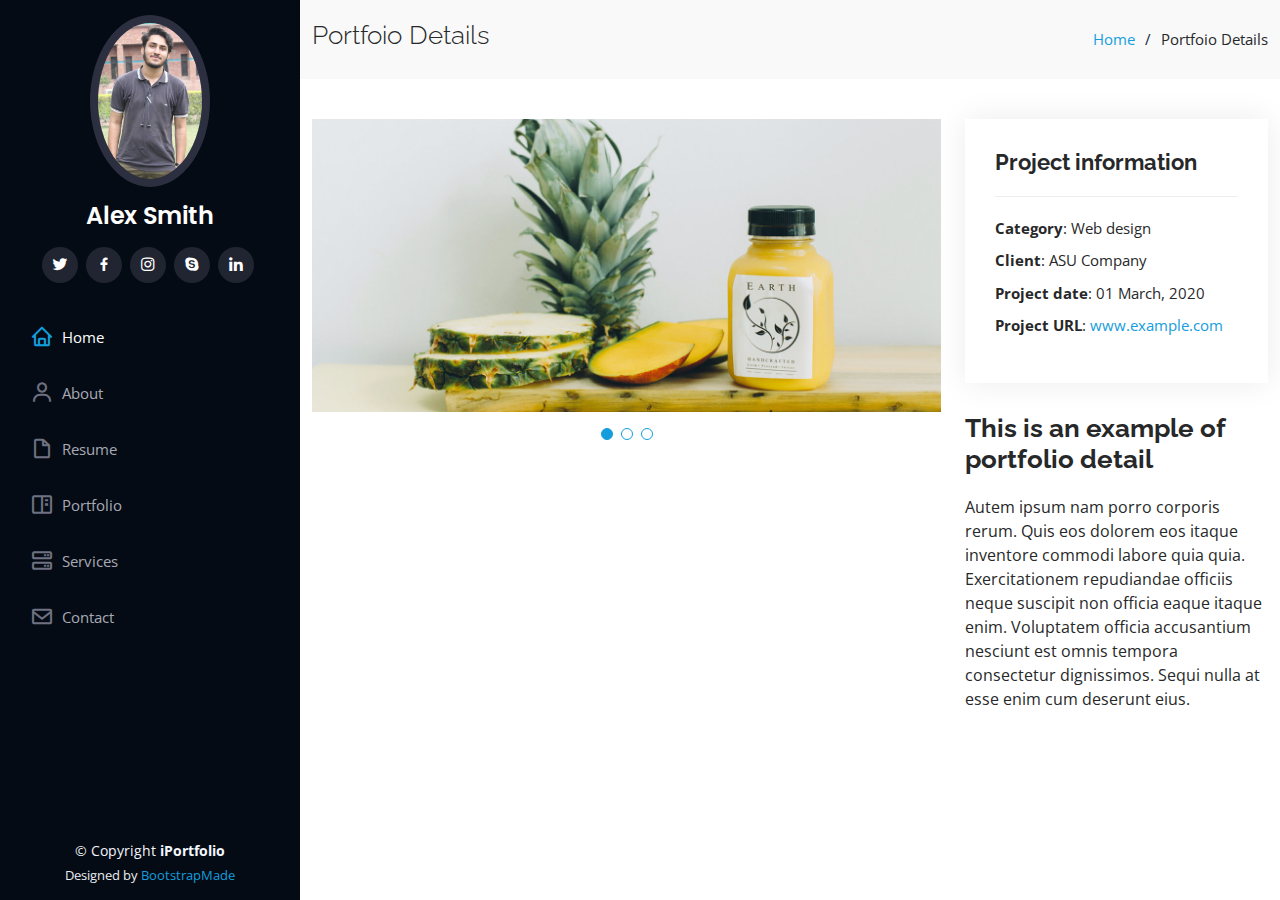
<file: portfolio-details.html>
<!DOCTYPE html>
<html lang="en">

<head>
  <meta charset="utf-8">
  <meta content="width=device-width, initial-scale=1.0" name="viewport">

  <title>Portfolio Details - iPortfolio Bootstrap Template</title>
  <meta content="" name="description">
  <meta content="" name="keywords">

  <!-- Favicons -->
  <link href="assets/img/favicon.png" rel="icon">
  <link href="assets/img/apple-touch-icon.png" rel="apple-touch-icon">

  <!-- Google Fonts -->
  <link href="https://fonts.googleapis.com/css?family=Open+Sans:300,300i,400,400i,600,600i,700,700i|Raleway:300,300i,400,400i,500,500i,600,600i,700,700i|Poppins:300,300i,400,400i,500,500i,600,600i,700,700i" rel="stylesheet">

  <!-- Vendor CSS Files -->
  <link href="assets/vendor/aos/aos.css" rel="stylesheet">
  <link href="assets/vendor/bootstrap/css/bootstrap.min.css" rel="stylesheet">
  <link href="assets/vendor/bootstrap-icons/bootstrap-icons.css" rel="stylesheet">
  <link href="assets/vendor/boxicons/css/boxicons.min.css" rel="stylesheet">
  <link href="assets/vendor/glightbox/css/glightbox.min.css" rel="stylesheet">
  <link href="assets/vendor/swiper/swiper-bundle.min.css" rel="stylesheet">

  <!-- Template Main CSS File -->
  <link href="assets/css/style.css" rel="stylesheet">

  <!-- =======================================================
  * Template Name: iPortfolio
  * Updated: Mar 10 2023 with Bootstrap v5.2.3
  * Template URL: https://bootstrapmade.com/iportfolio-bootstrap-portfolio-websites-template/
  * Author: BootstrapMade.com
  * License: https://bootstrapmade.com/license/
  ======================================================== -->
</head>

<body>

  <!-- ======= Mobile nav toggle button ======= -->
  <i class="bi bi-list mobile-nav-toggle d-xl-none"></i>

  <!-- ======= Header ======= -->
  <header id="header">
    <div class="d-flex flex-column">

      <div class="profile">
        <img src="assets/img/profile-img.jpg" alt="" class="img-fluid rounded-circle">
        <h1 class="text-light"><a href="index.html">Alex Smith</a></h1>
        <div class="social-links mt-3 text-center">
          <a href="#" class="twitter"><i class="bx bxl-twitter"></i></a>
          <a href="#" class="facebook"><i class="bx bxl-facebook"></i></a>
          <a href="#" class="instagram"><i class="bx bxl-instagram"></i></a>
          <a href="#" class="google-plus"><i class="bx bxl-skype"></i></a>
          <a href="#" class="linkedin"><i class="bx bxl-linkedin"></i></a>
        </div>
      </div>

      <nav id="navbar" class="nav-menu navbar">
        <ul>
          <li><a href="#hero" class="nav-link scrollto active"><i class="bx bx-home"></i> <span>Home</span></a></li>
          <li><a href="#about" class="nav-link scrollto"><i class="bx bx-user"></i> <span>About</span></a></li>
          <li><a href="#resume" class="nav-link scrollto"><i class="bx bx-file-blank"></i> <span>Resume</span></a></li>
          <li><a href="#portfolio" class="nav-link scrollto"><i class="bx bx-book-content"></i> <span>Portfolio</span></a></li>
          <li><a href="#services" class="nav-link scrollto"><i class="bx bx-server"></i> <span>Services</span></a></li>
          <li><a href="#contact" class="nav-link scrollto"><i class="bx bx-envelope"></i> <span>Contact</span></a></li>
        </ul>
      </nav><!-- .nav-menu -->
    </div>
  </header><!-- End Header -->

  <main id="main">

    <!-- ======= Breadcrumbs ======= -->
    <section id="breadcrumbs" class="breadcrumbs">
      <div class="container">

        <div class="d-flex justify-content-between align-items-center">
          <h2>Portfoio Details</h2>
          <ol>
            <li><a href="index.html">Home</a></li>
            <li>Portfoio Details</li>
          </ol>
        </div>

      </div>
    </section><!-- End Breadcrumbs -->

    <!-- ======= Portfolio Details Section ======= -->
    <section id="portfolio-details" class="portfolio-details">
      <div class="container">

        <div class="row gy-4">

          <div class="col-lg-8">
            <div class="portfolio-details-slider swiper">
              <div class="swiper-wrapper align-items-center">

                <div class="swiper-slide">
                  <img src="assets/img/portfolio/portfolio-details-1.jpg" alt="">
                </div>

                <div class="swiper-slide">
                  <img src="assets/img/portfolio/portfolio-details-2.jpg" alt="">
                </div>

                <div class="swiper-slide">
                  <img src="assets/img/portfolio/portfolio-details-3.jpg" alt="">
                </div>

              </div>
              <div class="swiper-pagination"></div>
            </div>
          </div>

          <div class="col-lg-4">
            <div class="portfolio-info">
              <h3>Project information</h3>
              <ul>
                <li><strong>Category</strong>: Web design</li>
                <li><strong>Client</strong>: ASU Company</li>
                <li><strong>Project date</strong>: 01 March, 2020</li>
                <li><strong>Project URL</strong>: <a href="#">www.example.com</a></li>
              </ul>
            </div>
            <div class="portfolio-description">
              <h2>This is an example of portfolio detail</h2>
              <p>
                Autem ipsum nam porro corporis rerum. Quis eos dolorem eos itaque inventore commodi labore quia quia. Exercitationem repudiandae officiis neque suscipit non officia eaque itaque enim. Voluptatem officia accusantium nesciunt est omnis tempora consectetur dignissimos. Sequi nulla at esse enim cum deserunt eius.
              </p>
            </div>
          </div>

        </div>

      </div>
    </section><!-- End Portfolio Details Section -->

  </main><!-- End #main -->

  <!-- ======= Footer ======= -->
  <footer id="footer">
    <div class="container">
      <div class="copyright">
        &copy; Copyright <strong><span>iPortfolio</span></strong>
      </div>
      <div class="credits">
        <!-- All the links in the footer should remain intact. -->
        <!-- You can delete the links only if you purchased the pro version. -->
        <!-- Licensing information: https://bootstrapmade.com/license/ -->
        <!-- Purchase the pro version with working PHP/AJAX contact form: https://bootstrapmade.com/iportfolio-bootstrap-portfolio-websites-template/ -->
        Designed by <a href="https://bootstrapmade.com/">BootstrapMade</a>
      </div>
    </div>
  </footer><!-- End  Footer -->

  <a href="#" class="back-to-top d-flex align-items-center justify-content-center"><i class="bi bi-arrow-up-short"></i></a>

  <!-- Vendor JS Files -->
  <script src="assets/vendor/purecounter/purecounter_vanilla.js"></script>
  <script src="assets/vendor/aos/aos.js"></script>
  <script src="assets/vendor/bootstrap/js/bootstrap.bundle.min.js"></script>
  <script src="assets/vendor/glightbox/js/glightbox.min.js"></script>
  <script src="assets/vendor/isotope-layout/isotope.pkgd.min.js"></script>
  <script src="assets/vendor/swiper/swiper-bundle.min.js"></script>
  <script src="assets/vendor/typed.js/typed.min.js"></script>
  <script src="assets/vendor/waypoints/noframework.waypoints.js"></script>
  <script src="assets/vendor/php-email-form/validate.js"></script>

  <!-- Template Main JS File -->
  <script src="assets/js/main.js"></script>

</body>

</html>
</file>
<file: assets/css/style.css>
/**
* Template Name: iPortfolio
* Updated: Mar 10 2023 with Bootstrap v5.2.3
* Template URL: https://bootstrapmade.com/iportfolio-bootstrap-portfolio-websites-template/
* Author: BootstrapMade.com
* License: https://bootstrapmade.com/license/
*/

/*--------------------------------------------------------------
# General
--------------------------------------------------------------*/
body {
  font-family: "Open Sans", sans-serif;
  color: #272829;
}

a {
  color: #149ddd;
  text-decoration: none;
}

a:hover {
  color: #37b3ed;
  text-decoration: none;
}

h1,
h2,
h3,
h4,
h5,
h6 {
  font-family: "Raleway", sans-serif;
}

/*--------------------------------------------------------------
# Back to top button
--------------------------------------------------------------*/
.back-to-top {
  position: fixed;
  visibility: hidden;
  opacity: 0;
  right: 15px;
  bottom: 15px;
  z-index: 996;
  background: #149ddd;
  width: 40px;
  height: 40px;
  border-radius: 50px;
  transition: all 0.4s;
}

.back-to-top i {
  font-size: 28px;
  color: #fff;
  line-height: 0;
}

.back-to-top:hover {
  background: #2eafec;
  color: #fff;
}

.back-to-top.active {
  visibility: visible;
  opacity: 1;
}

/*--------------------------------------------------------------
# Header
--------------------------------------------------------------*/
#header {
  position: fixed;
  top: 0;
  left: 0;
  bottom: 0;
  width: 300px;
  transition: all ease-in-out 0.5s;
  z-index: 9997;
  transition: all 0.5s;
  padding: 0 15px;
  background: #040b14;
  overflow-y: auto;
}

#header .profile img {
  margin: 15px auto;
  display: block;
  width: 120px;
  border: 8px solid #2c2f3f;
}

#header .profile h1 {
  font-size: 24px;
  margin: 0;
  padding: 0;
  font-weight: 600;
  -moz-text-align-last: center;
  text-align-last: center;
  font-family: "Poppins", sans-serif;
}

#header .profile h1 a,
#header .profile h1 a:hover {
  color: #fff;
  text-decoration: none;
}

#header .profile .social-links a {
  font-size: 18px;
  display: inline-block;
  background: #212431;
  color: #fff;
  line-height: 1;
  padding: 8px 0;
  margin-right: 4px;
  border-radius: 50%;
  text-align: center;
  width: 36px;
  height: 36px;
  transition: 0.3s;
}

#header .profile .social-links a:hover {
  background: #149ddd;
  color: #fff;
  text-decoration: none;
}

#main {
  margin-left: 300px;
}

@media (max-width: 1199px) {
  #header {
    left: -300px;
  }

  #main {
    margin-left: 0;
  }
}

/*--------------------------------------------------------------
# Navigation Menu
--------------------------------------------------------------*/
/* Desktop Navigation */
.nav-menu {
  padding: 30px 0 0 0;
}

.nav-menu * {
  margin: 0;
  padding: 0;
  list-style: none;
}

.nav-menu>ul>li {
  position: relative;
  white-space: nowrap;
}

.nav-menu a,
.nav-menu a:focus {
  display: flex;
  align-items: center;
  color: #a8a9b4;
  padding: 12px 15px;
  margin-bottom: 8px;
  transition: 0.3s;
  font-size: 15px;
}

.nav-menu a i,
.nav-menu a:focus i {
  font-size: 24px;
  padding-right: 8px;
  color: #6f7180;
}

.nav-menu a:hover,
.nav-menu .active,
.nav-menu .active:focus,
.nav-menu li:hover>a {
  text-decoration: none;
  color: #fff;
}

.nav-menu a:hover i,
.nav-menu .active i,
.nav-menu .active:focus i,
.nav-menu li:hover>a i {
  color: #149ddd;
}

/* Mobile Navigation */
.mobile-nav-toggle {
  position: fixed;
  right: 15px;
  top: 15px;
  z-index: 9998;
  border: 0;
  font-size: 24px;
  transition: all 0.4s;
  outline: none !important;
  background-color: #149ddd;
  color: #fff;
  width: 40px;
  height: 40px;
  display: inline-flex;
  align-items: center;
  justify-content: center;
  line-height: 0;
  border-radius: 50px;
  cursor: pointer;
}

.mobile-nav-active {
  overflow: hidden;
}

.mobile-nav-active #header {
  left: 0;
}

/*--------------------------------------------------------------
# Hero Section
--------------------------------------------------------------*/
#hero {
  width: 100%;
  height: 100vh;
  background: url("../img/light.jpg") top center;
  background-size: cover;
}

#hero:before {
  content: "";
  background: rgba(5, 13, 24, 0.3);
  position: absolute;
  bottom: 0;
  top: 0;
  left: 0;
  right: 0;
  z-index: 1;
}

#hero .hero-container {
  position: relative;
  z-index: 2;
  min-width: 300px;
}

#hero h1 {
  margin: 0 0 10px 0;
  font-size: 64px;
  font-weight: 700;
  line-height: 56px;
  color: #fff;
}

#hero p {
  color: #fff;
  margin-bottom: 50px;
  font-size: 26px;
  font-family: "Poppins", sans-serif;
}

#hero p span {
  color: #fff;
  padding-bottom: 4px;
  letter-spacing: 1px;
  border-bottom: 3px solid #149ddd;
}

@media (min-width: 1024px) {
  #hero {
    background-attachment: fixed;
  }
}

@media (max-width: 768px) {
  #hero h1 {
    font-size: 28px;
    line-height: 36px;
  }

  #hero h2 {
    font-size: 18px;
    line-height: 24px;
    margin-bottom: 30px;
  }
}

/*--------------------------------------------------------------
# Sections General
--------------------------------------------------------------*/
section {
  padding: 60px 0;
  overflow: hidden;
}

.section-bg {
  background: #f5f8fd;
}

.section-title {
  padding-bottom: 30px;
}

.section-title h2 {
  font-size: 32px;
  font-weight: bold;
  margin-bottom: 20px;
  padding-bottom: 20px;
  position: relative;
  color: #173b6c;
}

.section-title h2::after {
  content: "";
  position: absolute;
  display: block;
  width: 50px;
  height: 3px;
  background: #149ddd;
  bottom: 0;
  left: 0;
}

.section-title p {
  margin-bottom: 0;
}

/*--------------------------------------------------------------
# About
--------------------------------------------------------------*/
.about .content h3 {
  font-weight: 700;
  font-size: 26px;
  color: #173b6c;
}

.about .content ul {
  list-style: none;
  padding: 0;
}

.about .content ul li {
  margin-bottom: 20px;
  display: flex;
  align-items: center;
}

.about .content ul strong {
  margin-right: 10px;
}

.about .content ul i {
  font-size: 16px;
  margin-right: 5px;
  color: #149ddd;
  line-height: 0;
}

.about .content p:last-child {
  margin-bottom: 0;
}

/*--------------------------------------------------------------
# Facts
--------------------------------------------------------------*/
.facts {
  padding-bottom: 30px;
}

.facts .count-box {
  padding: 30px;
  width: 100%;
}

.facts .count-box i {
  display: block;
  font-size: 44px;
  color: #149ddd;
  float: left;
  line-height: 0;
}

.facts .count-box span {
  font-size: 48px;
  line-height: 40px;
  display: block;
  font-weight: 700;
  color: #050d18;
  margin-left: 60px;
}

.facts .count-box p {
  padding: 15px 0 0 0;
  margin: 0 0 0 60px;
  font-family: "Raleway", sans-serif;
  font-size: 14px;
  color: #122f57;
}

.facts .count-box a {
  font-weight: 600;
  display: block;
  margin-top: 20px;
  color: #122f57;
  font-size: 15px;
  font-family: "Poppins", sans-serif;
  transition: ease-in-out 0.3s;
}

.facts .count-box a:hover {
  color: #1f5297;
}

/*--------------------------------------------------------------
# Akills
--------------------------------------------------------------*/
.skills .progress {
  height: 60px;
  display: block;
  background: none;
  border-radius: 0;
}

.skills .progress .skill {
  padding: 0;
  margin: 0 0 6px 0;
  text-transform: uppercase;
  display: block;
  font-weight: 600;
  font-family: "Poppins", sans-serif;
  color: #050d18;
}

.skills .progress .skill .val {
  float: right;
  font-style: normal;
}

.skills .progress-bar-wrap {
  background: #dce8f8;
  height: 10px;
}

.skills .progress-bar {
  width: 1px;
  height: 10px;
  transition: 0.9s;
  background-color: #149ddd;
}

/*--------------------------------------------------------------
# Resume
--------------------------------------------------------------*/
.resume .resume-title {
  font-size: 26px;
  font-weight: 700;
  margin-top: 20px;
  margin-bottom: 20px;
  color: #050d18;
}

.resume .resume-item {
  padding: 0 0 20px 20px;
  margin-top: -2px;
  border-left: 2px solid #1f5297;
  position: relative;
}

.resume .resume-item h4 {
  line-height: 18px;
  font-size: 18px;
  font-weight: 600;
  text-transform: uppercase;
  font-family: "Poppins", sans-serif;
  color: #050d18;
  margin-bottom: 10px;
}

.resume .resume-item h5 {
  font-size: 16px;
  background: #e4edf9;
  padding: 5px 15px;
  display: inline-block;
  font-weight: 600;
  margin-bottom: 10px;
}

.resume .resume-item ul {
  padding-left: 20px;
}

.resume .resume-item ul li {
  padding-bottom: 10px;
}

.resume .resume-item:last-child {
  padding-bottom: 0;
}

.resume .resume-item::before {
  content: "";
  position: absolute;
  width: 16px;
  height: 16px;
  border-radius: 50px;
  left: -9px;
  top: 0;
  background: #fff;
  border: 2px solid #1f5297;
}

/*--------------------------------------------------------------
# Portfolio
--------------------------------------------------------------*/
.portfolio .portfolio-item {
  margin-bottom: 30px;
}

.portfolio #portfolio-flters {
  padding: 0;
  margin: 0 auto 35px auto;
  list-style: none;
  text-align: center;
  background: #fff;
  border-radius: 50px;
  padding: 2px 15px;
}

.portfolio #portfolio-flters li {
  cursor: pointer;
  display: inline-block;
  padding: 10px 15px 8px 15px;
  font-size: 14px;
  font-weight: 600;
  line-height: 1;
  text-transform: uppercase;
  color: #272829;
  margin-bottom: 5px;
  transition: all 0.3s ease-in-out;
}

.portfolio #portfolio-flters li:hover,
.portfolio #portfolio-flters li.filter-active {
  color: #149ddd;
}

.portfolio #portfolio-flters li:last-child {
  margin-right: 0;
}

.portfolio .portfolio-wrap {
  transition: 0.3s;
  position: relative;
  overflow: hidden;
  z-index: 1;
}

.portfolio .portfolio-wrap::before {
  content: "";
  background: rgba(255, 255, 255, 0.5);
  position: absolute;
  left: 0;
  right: 0;
  top: 0;
  bottom: 0;
  transition: all ease-in-out 0.3s;
  z-index: 2;
  opacity: 0;
}

.portfolio .portfolio-wrap .portfolio-links {
  opacity: 1;
  left: 0;
  right: 0;
  bottom: -60px;
  z-index: 3;
  position: absolute;
  transition: all ease-in-out 0.3s;
  display: flex;
  justify-content: center;
}

.portfolio .portfolio-wrap .portfolio-links a {
  color: #fff;
  font-size: 28px;
  text-align: center;
  background: rgba(20, 157, 221, 0.75);
  transition: 0.3s;
  width: 50%;
}

.portfolio .portfolio-wrap .portfolio-links a:hover {
  background: rgba(20, 157, 221, 0.95);
}

.portfolio .portfolio-wrap .portfolio-links a+a {
  border-left: 1px solid #37b3ed;
}

.portfolio .portfolio-wrap:hover::before {
  top: 0;
  left: 0;
  right: 0;
  bottom: 0;
  opacity: 1;
}

.portfolio .portfolio-wrap:hover .portfolio-links {
  opacity: 1;
  bottom: 0;
}

/*--------------------------------------------------------------
# Portfolio Details
--------------------------------------------------------------*/
.portfolio-details {
  padding-top: 40px;
}

.portfolio-details .portfolio-details-slider img {
  width: 100%;
}

.portfolio-details .portfolio-details-slider .swiper-pagination {
  margin-top: 20px;
  position: relative;
}

.portfolio-details .portfolio-details-slider .swiper-pagination .swiper-pagination-bullet {
  width: 12px;
  height: 12px;
  background-color: #fff;
  opacity: 1;
  border: 1px solid #149ddd;
}

.portfolio-details .portfolio-details-slider .swiper-pagination .swiper-pagination-bullet-active {
  background-color: #149ddd;
}

.portfolio-details .portfolio-info {
  padding: 30px;
  box-shadow: 0px 0 30px rgba(5, 13, 24, 0.08);
}

.portfolio-details .portfolio-info h3 {
  font-size: 22px;
  font-weight: 700;
  margin-bottom: 20px;
  padding-bottom: 20px;
  border-bottom: 1px solid #eee;
}

.portfolio-details .portfolio-info ul {
  list-style: none;
  padding: 0;
  font-size: 15px;
}

.portfolio-details .portfolio-info ul li+li {
  margin-top: 10px;
}

.portfolio-details .portfolio-description {
  padding-top: 30px;
}

.portfolio-details .portfolio-description h2 {
  font-size: 26px;
  font-weight: 700;
  margin-bottom: 20px;
}

.portfolio-details .portfolio-description p {
  padding: 0;
}

/*--------------------------------------------------------------
# Services
--------------------------------------------------------------*/
.services .icon-box {
  margin-bottom: 20px;
}

.services .icon {
  float: left;
  display: flex;
  align-items: center;
  justify-content: center;
  width: 54px;
  height: 54px;
  background: #149ddd;
  border-radius: 50%;
  transition: 0.5s;
  border: 1px solid #149ddd;
}

.services .icon i {
  color: #fff;
  font-size: 24px;
  line-height: 0;
}

.services .icon-box:hover .icon {
  background: #fff;
}

.services .icon-box:hover .icon i {
  color: #149ddd;
}

.services .title {
  margin-left: 80px;
  font-weight: 700;
  margin-bottom: 15px;
  font-size: 18px;
}

.services .title a {
  color: #343a40;
}

.services .title a:hover {
  color: #149ddd;
}

.services .description {
  margin-left: 80px;
  line-height: 24px;
  font-size: 14px;
}

/*--------------------------------------------------------------
# Testimonials
--------------------------------------------------------------*/
.testimonials .testimonials-carousel,
.testimonials .testimonials-slider {
  overflow: hidden;
}

.testimonials .testimonial-item {
  box-sizing: content-box;
  text-align: center;
  min-height: 320px;
}

.testimonials .testimonial-item .testimonial-img {
  width: 90px;
  border-radius: 50%;
  margin: 0 auto;
}

.testimonials .testimonial-item h3 {
  font-size: 18px;
  font-weight: bold;
  margin: 10px 0 5px 0;
  color: #111;
}

.testimonials .testimonial-item h4 {
  font-size: 14px;
  color: #999;
  margin: 0;
}

.testimonials .testimonial-item .quote-icon-left,
.testimonials .testimonial-item .quote-icon-right {
  color: #c3e8fa;
  font-size: 26px;
}

.testimonials .testimonial-item .quote-icon-left {
  display: inline-block;
  left: -5px;
  position: relative;
}

.testimonials .testimonial-item .quote-icon-right {
  display: inline-block;
  right: -5px;
  position: relative;
  top: 10px;
}

.testimonials .testimonial-item p {
  font-style: italic;
  margin: 0 15px 15px 15px;
  padding: 20px;
  background: #fff;
  position: relative;
  margin-bottom: 35px;
  border-radius: 6px;
  box-shadow: 0px 2px 15px rgba(0, 0, 0, 0.1);
}

.testimonials .testimonial-item p::after {
  content: "";
  width: 0;
  height: 0;
  border-top: 20px solid #fff;
  border-right: 20px solid transparent;
  border-left: 20px solid transparent;
  position: absolute;
  bottom: -20px;
  left: calc(50% - 20px);
}

.testimonials .swiper-pagination {
  margin-top: 20px;
  position: relative;
}

.testimonials .swiper-pagination .swiper-pagination-bullet {
  width: 12px;
  height: 12px;
  background-color: #fff;
  opacity: 1;
  border: 1px solid #149ddd;
}

.testimonials .swiper-pagination .swiper-pagination-bullet-active {
  background-color: #149ddd;
}

/*--------------------------------------------------------------
# Contact
--------------------------------------------------------------*/
.contact {
  padding-bottom: 130px;
}

.contact .info {
  padding: 30px;
  background: #fff;
  width: 100%;
  box-shadow: 0 0 24px 0 rgba(0, 0, 0, 0.12);
}

.contact .info i {
  font-size: 20px;
  color: #149ddd;
  float: left;
  width: 44px;
  height: 44px;
  background: #dff3fc;
  display: flex;
  justify-content: center;
  align-items: center;
  border-radius: 50px;
  transition: all 0.3s ease-in-out;
}

.contact .info h4 {
  padding: 0 0 0 60px;
  font-size: 22px;
  font-weight: 600;
  margin-bottom: 5px;
  color: #050d18;
}

.contact .info p {
  padding: 0 0 10px 60px;
  margin-bottom: 20px;
  font-size: 14px;
  color: #173b6c;
}

.contact .info .email p {
  padding-top: 5px;
}

.contact .info .social-links {
  padding-left: 60px;
}

.contact .info .social-links a {
  font-size: 18px;
  display: inline-block;
  background: #333;
  color: #fff;
  line-height: 1;
  padding: 8px 0;
  border-radius: 50%;
  text-align: center;
  width: 36px;
  height: 36px;
  transition: 0.3s;
  margin-right: 10px;
}

.contact .info .social-links a:hover {
  background: #149ddd;
  color: #fff;
}

.contact .info .email:hover i,
.contact .info .address:hover i,
.contact .info .phone:hover i {
  background: #149ddd;
  color: #fff;
}

.contact .php-email-form {
  width: 100%;
  padding: 30px;
  background: #fff;
  box-shadow: 0 0 24px 0 rgba(0, 0, 0, 0.12);
}

.contact .php-email-form .form-group {
  padding-bottom: 8px;
}

.contact .php-email-form .validate {
  display: none;
  color: red;
  margin: 0 0 15px 0;
  font-weight: 400;
  font-size: 13px;
}

.contact .php-email-form .error-message {
  display: none;
  color: #fff;
  background: #ed3c0d;
  text-align: left;
  padding: 15px;
  font-weight: 600;
}

.contact .php-email-form .error-message br+br {
  margin-top: 25px;
}

.contact .php-email-form .sent-message {
  display: none;
  color: #fff;
  background: #18d26e;
  text-align: center;
  padding: 15px;
  font-weight: 600;
}

.contact .php-email-form .loading {
  display: none;
  background: #fff;
  text-align: center;
  padding: 15px;
}

.contact .php-email-form .loading:before {
  content: "";
  display: inline-block;
  border-radius: 50%;
  width: 24px;
  height: 24px;
  margin: 0 10px -6px 0;
  border: 3px solid #18d26e;
  border-top-color: #eee;
  animation: animate-loading 1s linear infinite;
}

.contact .php-email-form .form-group {
  margin-bottom: 15px;
}

.contact .php-email-form label {
  padding-bottom: 8px;
}

.contact .php-email-form input,
.contact .php-email-form textarea {
  border-radius: 0;
  box-shadow: none;
  font-size: 14px;
}

.contact .php-email-form input {
  height: 44px;
}

.contact .php-email-form textarea {
  padding: 10px 15px;
}

.contact .php-email-form button[type=submit] {
  background: #149ddd;
  border: 0;
  padding: 10px 24px;
  color: #fff;
  transition: 0.4s;
  border-radius: 4px;
}

.contact .php-email-form button[type=submit]:hover {
  background: #37b3ed;
}

@keyframes animate-loading {
  0% {
    transform: rotate(0deg);
  }

  100% {
    transform: rotate(360deg);
  }
}

/*--------------------------------------------------------------
# Breadcrumbs
--------------------------------------------------------------*/
.breadcrumbs {
  padding: 20px 0;
  background: #f9f9f9;
}

.breadcrumbs h2 {
  font-size: 26px;
  font-weight: 300;
}

.breadcrumbs ol {
  display: flex;
  flex-wrap: wrap;
  list-style: none;
  padding: 0;
  margin: 0;
  font-size: 15px;
}

.breadcrumbs ol li+li {
  padding-left: 10px;
}

.breadcrumbs ol li+li::before {
  display: inline-block;
  padding-right: 10px;
  color: #0e2442;
  content: "/";
}

@media (max-width: 768px) {
  .breadcrumbs .d-flex {
    display: block !important;
  }

  .breadcrumbs ol {
    display: block;
  }

  .breadcrumbs ol li {
    display: inline-block;
  }
}

/*--------------------------------------------------------------
# Footer
--------------------------------------------------------------*/
#footer {
  padding: 15px;
  color: #f4f6fd;
  font-size: 14px;
  position: fixed;
  left: 0;
  bottom: 0;
  width: 300px;
  z-index: 9999;
  background: #040b14;
}

#footer .copyright {
  text-align: center;
}

#footer .credits {
  padding-top: 5px;
  text-align: center;
  font-size: 13px;
  color: #eaebf0;
}

@media (max-width: 1199px) {
  #footer {
    position: static;
    width: auto;
    padding-right: 20px 15px;
  }
}
</file>
